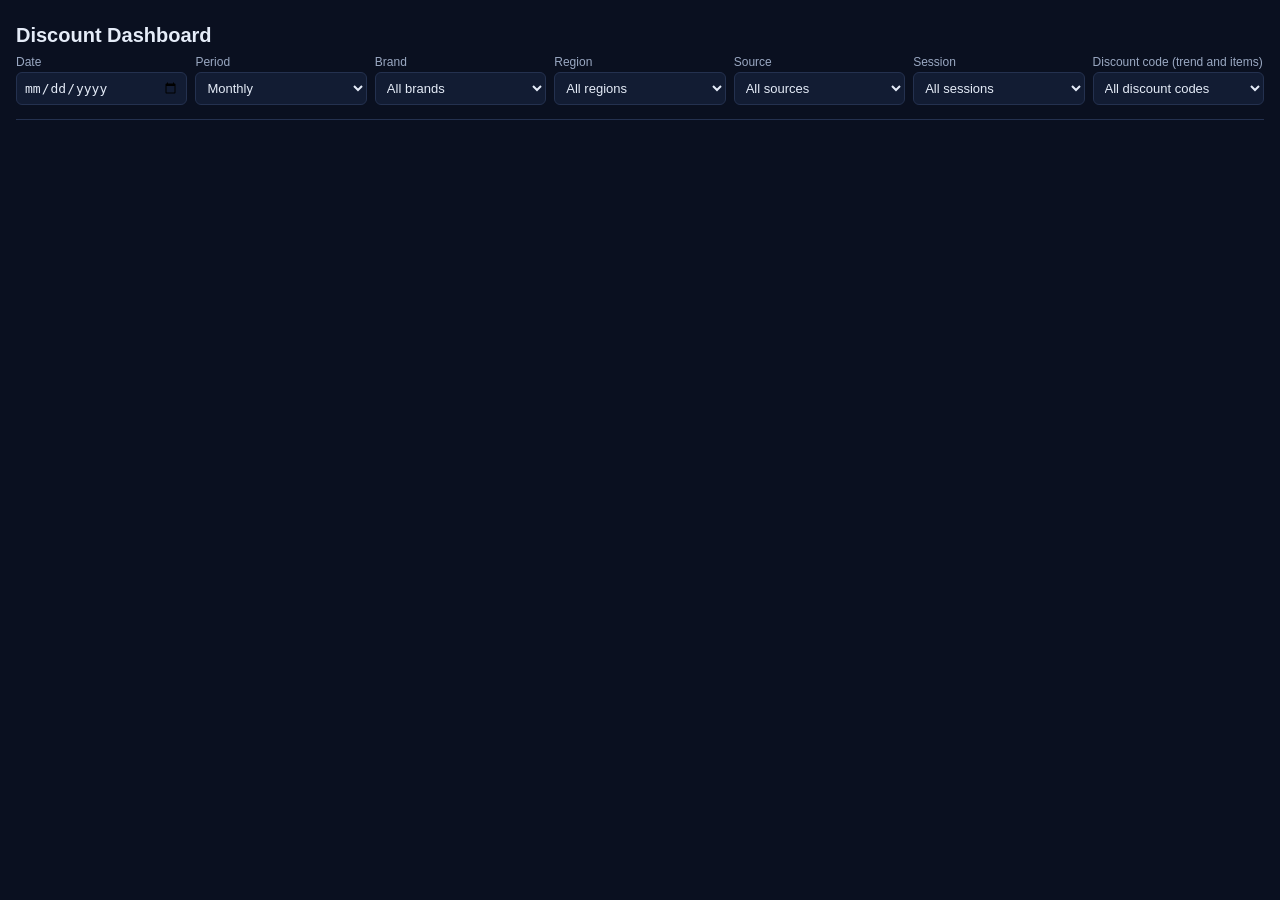
<file: Index.html>
<!DOCTYPE html>
<html>
<head>
<meta charset="utf-8">
<meta name="viewport" content="width=device-width, initial-scale=1">
<title>Discount Dashboard</title>
<style>
body{font-family:Arial,Helvetica,sans-serif;margin:0;padding:16px;background:#0A1020;color:#E5ECF8;font-size:14px}
h1{font-size:20px;margin:0 0 4px}
h2{font-size:16px;margin:22px 0 6px}
.sub{color:#9AA8C2;font-size:12px;margin:0 0 8px}
.note{color:#9AA8C2;font-size:12px;margin:6px 0}
.sticky{position:sticky;top:0;z-index:20;background:#0A1020;padding:8px 0 6px;border-bottom:1px solid #24314f;margin-bottom:6px}
.controls{display:grid;grid-template-columns:repeat(auto-fit,minmax(130px,1fr));gap:8px;margin:8px 0}
label{font-size:12px;color:#9AA8C2;display:flex;flex-direction:column;gap:3px}
select,input{background:#121C33;color:#E5ECF8;border:1px solid #24314f;border-radius:6px;padding:7px;font-size:13px}
button{background:#3B82F6;color:#fff;border:0;border-radius:6px;padding:7px 12px;font-size:13px;cursor:pointer;margin-right:6px}
button:disabled{background:#24314f;color:#6B7A94;cursor:default}
button.ghost{background:#121C33;border:1px solid #24314f}
table{width:100%;border-collapse:collapse;font-size:12px}
th,td{padding:6px 8px;border-bottom:1px solid #24314f;text-align:right;white-space:nowrap}
th:first-child,td:first-child,th.l,td.l{text-align:left}
tr.tot td{font-weight:bold;border-top:2px solid #3B82F6}
tr.catrow{cursor:pointer}
tr.catrow td:first-child{font-weight:bold}
tr.itemrow td{background:#0F1830;color:#C9D5EA}
.scroll{overflow-x:auto}
.pager{margin:8px 0;font-size:12px;color:#9AA8C2}
.grid2{display:grid;grid-template-columns:minmax(0,1fr) minmax(0,2fr);gap:10px}
.clist{max-height:170px;overflow:auto;border:1px solid #24314f;border-radius:8px;padding:6px}
.chk{flex-direction:row;align-items:center;gap:6px;padding:2px 0;color:#E5ECF8;font-size:12px}
.up{color:#34D399}
.down{color:#F87171}
</style>
</head>
<body>

<div class="sticky">
  <h1>Discount Dashboard</h1>
  <div class="controls">
    <label>Date <input id="anchor" type="date"></label>
    <label>Period
      <select id="kind">
        <option value="daily">Daily</option>
        <option value="weekly">Weekly</option>
        <option value="monthly" selected>Monthly</option>
        <option value="mtd">Month to date</option>
      </select>
    </label>
    <label>Brand <select id="brand"><option value="all">All brands</option></select></label>
    <label>Region <select id="region"><option value="all">All regions</option></select></label>
    <label>Source <select id="source"><option value="all">All sources</option></select></label>
    <label>Session <select id="session"><option value="all">All sessions</option></select></label>
    <label>Discount code (trend and items) <select id="code"><option value="all">All discount codes</option></select></label>
  </div>
  <div id="status" class="sub"></div>
</div>

<div id="out"></div>

<script>
var OPTS = null;
var LAST = null;
var PAGE = 20;
var STATE = { page: 0, cats: null, search: "", open: {}, searching: false };

function $(id) { return document.getElementById(id); }
function esc(t) { return String(t).replace(/&/g, "&amp;").replace(/</g, "&lt;").replace(/>/g, "&gt;"); }
function attr(t) { return esc(t).replace(/"/g, "&quot;"); }
function inr(n) { return (n === null || n === undefined || isNaN(n)) ? "—" : Math.round(n).toLocaleString("en-IN"); }
function pct(x) {
  if (x === null || x === undefined || isNaN(x)) return "—";
  return '<span class="' + (x >= 0 ? "up" : "down") + '">' + (x >= 0 ? "▲ " : "▼ ") + Math.abs(x * 100).toFixed(1) + "%</span>";
}
function growth(cur, prev) { return prev > 0 ? pct(cur / prev - 1) : "—"; }
function dpct(d, g) { return g > 0 ? (d / g * 100).toFixed(1) + "%" : "—"; }
function ptsChange(c, p) {
  if (!c.gross || !p.gross) return "—";
  var diff = (c.disc / c.gross - p.disc / p.gross) * 100;
  return '<span class="' + (diff >= 0 ? "up" : "down") + '">' + (diff >= 0 ? "▲ " : "▼ ") + Math.abs(diff).toFixed(1) + " pts</span>";
}
function catOn(c) { return STATE.cats === null || STATE.cats.indexOf(c) >= 0; }

function fill(id, list, allLabel) {
  $(id).innerHTML = '<option value="all">' + allLabel + "</option>" + list.map(function (v) {
    return '<option value="' + attr(v) + '">' + esc(v) + "</option>";
  }).join("");
}

function setOptions(o) {
  OPTS = o;
  var a = $("anchor");
  a.min = o.first; a.max = o.latest; a.value = o.latest;
  fill("brand", o.brands, "All brands");
  fill("region", o.regions, "All regions");
  fill("source", o.sources, "All sources");
  fill("session", o.sessions, "All sessions");
  fill("code", o.labels, "All discount codes");
  calc();
}

function calc() {
  var p = {
    anchor: $("anchor").value, kind: $("kind").value, brand: $("brand").value, region: $("region").value,
    source: $("source").value, session: $("session").value, code: $("code").value
  };
  if (!p.anchor) { $("status").textContent = "Choose a date."; return; }
  $("status").textContent = "Calculating…";
  google.script.run.withSuccessHandler(onData).withFailureHandler(fail).getDiscountData(p);
}
function onData(d) {
  LAST = d;
  STATE.page = 0;
  $("status").textContent = "Showing " + d.meta.cur + " against " + d.meta.prev + " (" + d.meta.note + ").";
  renderOutput();
}
function fail(e) { $("status").textContent = "Error: " + (e && e.message ? e.message : e); }

function renderOutput() {
  if (!LAST) return;
  $("out").innerHTML = codeBlock(LAST) + trendBlock(LAST) + categoryBlock(LAST);
  if (STATE.searching) {
    var s = $("csearch");
    if (s) { s.focus(); s.setSelectionRange(s.value.length, s.value.length); }
    STATE.searching = false;
  }
}

// Discount codes: 20 per page, sorted by net revenue, with contribution to overall net.
function codeBlock(d) {
  var rows = d.labels.slice().sort(function (a, b) { return b.cur.net - a.cur.net; });
  var pages = Math.max(1, Math.ceil(rows.length / PAGE));
  if (STATE.page > pages - 1) STATE.page = pages - 1;
  if (STATE.page < 0) STATE.page = 0;
  var slice = rows.slice(STATE.page * PAGE, STATE.page * PAGE + PAGE);
  var overall = d.totals.cur.net;
  var contrib = function (n) { return overall > 0 ? (n / overall * 100).toFixed(1) + "%" : "—"; };
  var line = function (name, c, p, cls) {
    return "<tr class='" + (cls || "") + "'><td class='l'>" + esc(name) + "</td><td>" + inr(c.net) + "</td><td>" + growth(c.net, p.net) +
      "</td><td>" + contrib(c.net) + "</td><td>" + inr(c.inv) + "</td><td>" + inr(c.lines) + "</td><td>" + inr(c.qty) +
      "</td><td>" + dpct(c.disc, c.gross) + "</td></tr>";
  };
  var body = line("Overall (all codes)", d.totals.cur, d.totals.prev, "tot") +
    slice.map(function (x) { return line(x.label, x.cur, x.prev, ""); }).join("");
  var pager = "<div class='pager'><button data-pg='-1'" + (STATE.page <= 0 ? " disabled" : "") + ">◀ Previous 20</button>" +
    " Page " + (STATE.page + 1) + " of " + pages + " (" + rows.length + " codes) " +
    "<button data-pg='1'" + (STATE.page >= pages - 1 ? " disabled" : "") + ">Next 20 ▶</button></div>";
  return "<h2>Discount codes</h2>" +
    "<p class='note'>Codes with sales in " + esc(d.meta.activeMonth) + " (the month of the date). Sorted by net revenue.</p>" +
    "<div class='scroll'><table><thead><tr><th class='l'>Discount code</th><th>Net rev</th><th>Net growth</th><th>Contribution %</th>" +
    "<th>Tx</th><th>Orders</th><th>Qty</th><th>Dis %</th></tr></thead><tbody>" + body + "</tbody></table></div>" + pager;
}

// Trend: last 15 days (Daily) or last 8 weeks (Weekly), with growth for each metric.
function trendBlock(d) {
  if (!d.trend.kind || d.trend.rows.length < 2) return "<p class='note'>Choose Daily or Weekly to see the trend.</p>";
  var rows = d.trend.rows;
  var title = d.trend.kind === "daily" ? "Last 15 days" : "Last 8 weeks";
  var scope = d.meta.code === "all" ? "all discount codes" : esc(d.meta.code);
  var body = "";
  for (var i = rows.length - 1; i >= 1; i--) {
    var c = rows[i], p = rows[i - 1];
    body += "<tr><td class='l'>" + esc(c.range) + "</td><td>" + inr(c.net) + "</td><td>" + growth(c.net, p.net) +
      "</td><td>" + inr(c.inv) + "</td><td>" + growth(c.inv, p.inv) + "</td><td>" + inr(c.lines) + "</td><td>" + growth(c.lines, p.lines) +
      "</td><td>" + inr(c.qty) + "</td><td>" + growth(c.qty, p.qty) + "</td><td>" + dpct(c.disc, c.gross) + "</td><td>" + ptsChange(c, p) + "</td></tr>";
  }
  return "<h2>" + title + "</h2><p class='note'>For " + scope + ". Each growth compares with the row below it.</p>" +
    "<div class='scroll'><table><thead><tr><th class='l'>Period</th><th>Net rev</th><th>Growth</th><th>Tx</th><th>Growth</th>" +
    "<th>Orders</th><th>Growth</th><th>Qty</th><th>Growth</th><th>Dis %</th><th>Dis % change</th></tr></thead><tbody>" +
    body + "</tbody></table></div>";
}

// Category table: click a category to show its items; click again to hide them.
function categoryBlock(d) {
  var q = STATE.search.trim().toLowerCase();
  var groups = {};
  d.items.forEach(function (x) {
    if (!groups[x.cat]) groups[x.cat] = { name: x.cat, items: [], cur: { inv: 0, qty: 0, gross: 0, disc: 0, net: 0 } };
    groups[x.cat].items.push(x);
    var g = groups[x.cat].cur;
    g.qty += x.cur.qty; g.gross += x.cur.gross; g.disc += x.cur.disc; g.net += x.cur.net;
  });
  var list = Object.keys(groups).map(function (k) { return groups[k]; })
    .filter(function (g) { return catOn(g.name) && (!q || g.name.toLowerCase().indexOf(q) >= 0); })
    .sort(function (a, b) { return b.cur.net - a.cur.net; });
  var checks = OPTS.categories.filter(function (c) { return !q || c.toLowerCase().indexOf(q) >= 0; }).slice(0, 300).map(function (c) {
    return "<label class='chk'><input type='checkbox' data-cat='" + attr(c) + "'" + (catOn(c) ? " checked" : "") + "> " + esc(c) + "</label>";
  }).join("") || "<span class='sub'>No category matches.</span>";
  var selected = STATE.cats === null ? OPTS.categories.length : STATE.cats.length;
  var body = "";
  list.forEach(function (g) {
    var open = !!STATE.open[g.name];
    var c = g.cur;
    body += "<tr class='catrow' data-catname='" + attr(g.name) + "'><td class='l'>" + (open ? "▾ " : "▸ ") + esc(g.name) + "</td><td>—</td><td>" +
      inr(c.qty) + "</td><td>" + inr(c.gross) + "</td><td>" + inr(c.disc) + "</td><td>" + inr(c.net) + "</td><td>" + dpct(c.disc, c.gross) + "</td></tr>";
    if (open) {
      g.items.slice().sort(function (a, b) { return b.cur.net - a.cur.net; }).forEach(function (x) {
        var k = x.cur;
        body += "<tr class='itemrow'><td class='l'>&nbsp;&nbsp;&nbsp;&nbsp;" + esc(x.item) + "</td><td>" + inr(k.inv) + "</td><td>" + inr(k.qty) +
          "</td><td>" + inr(k.gross) + "</td><td>" + inr(k.disc) + "</td><td>" + inr(k.net) + "</td><td>" + dpct(k.disc, k.gross) + "</td></tr>";
      });
    }
  });
  return "<h2>By category</h2>" +
    "<p class='note'>Click a category to see its items. Click it again to hide them. Txn is not added up across items.</p>" +
    "<div class='grid2'><div><label>Search category<input id='csearch' type='search' value='" + attr(STATE.search) + "' placeholder='e.g. 70%'></label>" +
    "<p class='note'><button class='ghost' data-cat-all='1'>All</button><button class='ghost' data-cat-none='1'>None</button> " +
    selected + " of " + OPTS.categories.length + " selected</p></div>" +
    "<div class='clist'>" + checks + "</div></div>" +
    "<div class='scroll'><table><thead><tr><th class='l'>Category</th><th>Txn</th><th>Qty</th><th>Gross</th><th>Discount</th><th>Net</th><th>Dis %</th></tr></thead><tbody>" +
    (body || "<tr><td colspan='7' class='sub'>No categories for this selection.</td></tr>") + "</tbody></table></div>";
}

document.addEventListener("change", function (e) {
  var t = e.target;
  if (["anchor", "kind", "brand", "region", "source", "session", "code"].indexOf(t.id) >= 0) { calc(); return; }
  if (t.hasAttribute && t.hasAttribute("data-cat")) {
    var c = t.getAttribute("data-cat");
    var base = STATE.cats === null ? OPTS.categories.slice() : STATE.cats.slice();
    STATE.cats = t.checked ? base.concat(base.indexOf(c) < 0 ? [c] : []) : base.filter(function (x) { return x !== c; });
    renderOutput();
  }
});
document.addEventListener("input", function (e) {
  if (e.target.id !== "csearch") return;
  STATE.search = e.target.value;
  STATE.searching = true;
  renderOutput();
});
document.addEventListener("click", function (e) {
  var el = e.target;
  var pg = el.closest ? el.closest("[data-pg]") : null;
  if (pg) { STATE.page += Number(pg.getAttribute("data-pg")); renderOutput(); return; }
  var cat = el.closest ? el.closest("[data-catname]") : null;
  if (cat) { var n = cat.getAttribute("data-catname"); STATE.open[n] = !STATE.open[n]; renderOutput(); return; }
  var all = el.closest ? el.closest("[data-cat-all],[data-cat-none]") : null;
  if (all) { STATE.cats = all.hasAttribute("data-cat-all") ? null : []; renderOutput(); }
});

google.script.run.withSuccessHandler(setOptions).withFailureHandler(fail).getDiscountOptions();
</script>
</body>
</html>
</file>
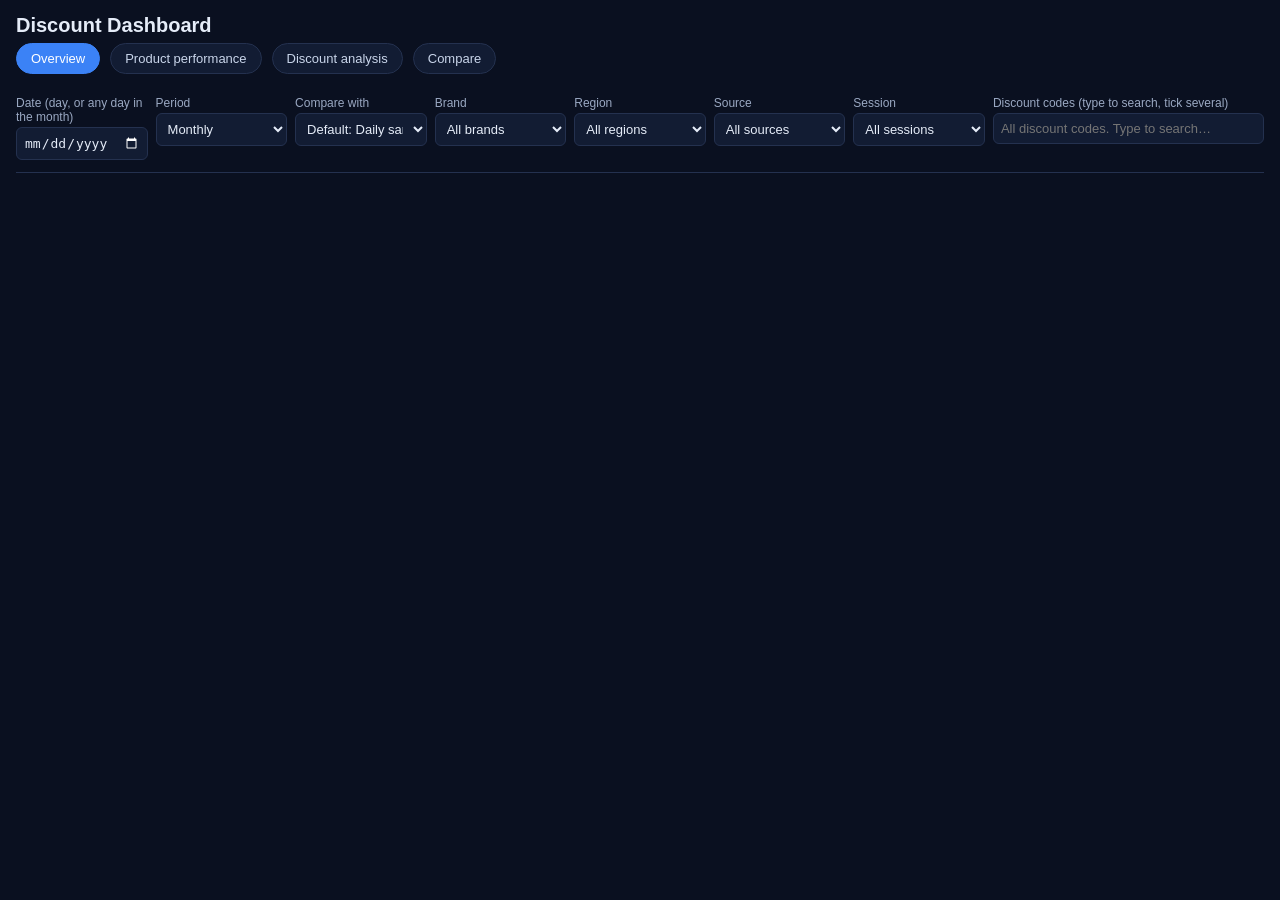
<file: discount-dashboard/Index.html>
<!DOCTYPE html>
<html>
<head>
<meta charset="utf-8">
<meta name="viewport" content="width=device-width, initial-scale=1">
<title>Discount Dashboard</title>
<style>
:root { color-scheme: dark; }
body{font-family:Arial,Helvetica,sans-serif;margin:0;padding:14px 16px 40px;background:#0A1020;color:#E5ECF8;font-size:14px}
h1{font-size:20px;margin:0 0 6px}
h2{font-size:16px;margin:0 0 4px}
h3{font-size:13px;margin:0 0 6px;color:#C9D5EA;font-weight:600}
.sub,.note{color:#9AA8C2;font-size:12px;margin:4px 0}
.tabs{display:flex;gap:6px;margin:6px 0 10px;flex-wrap:wrap}
.tabs button{background:#121C33;color:#C9D5EA;border:1px solid #24314f;border-radius:20px;padding:7px 14px;font-size:13px;cursor:pointer}
.tabs button.on{background:#3B82F6;color:#fff;border-color:#3B82F6}
.sticky{position:sticky;top:0;z-index:20;background:#0A1020;padding:6px 0;border-bottom:1px solid #24314f;margin-bottom:8px}
.controls{display:grid;grid-template-columns:repeat(auto-fit,minmax(130px,1fr));gap:8px;margin:6px 0}
label{font-size:12px;color:#9AA8C2;display:flex;flex-direction:column;gap:3px}
select,input{background:#121C33;color:#E5ECF8;border:1px solid #24314f;border-radius:6px;padding:7px;font-size:13px}
select:disabled,input:disabled{opacity:.5}
button{background:#3B82F6;color:#fff;border:0;border-radius:6px;padding:6px 11px;font-size:12px;cursor:pointer;margin-right:4px}
button.ghost{background:#121C33;border:1px solid #24314f;color:#E5ECF8}
button:disabled{background:#24314f;color:#6B7A94;cursor:default}
.kpis{display:grid;grid-template-columns:repeat(auto-fit,minmax(150px,1fr));gap:10px;margin:10px 0}
.kpi{background:#121C33;border:1px solid #24314f;border-radius:10px;padding:10px 12px}
.kl{font-size:11px;color:#9AA8C2;text-transform:uppercase;letter-spacing:.04em}
.kv{font-size:20px;font-weight:700;margin-top:3px}
.ks{font-size:12px;margin-top:3px;color:#9AA8C2}
.cards{display:grid;grid-template-columns:repeat(auto-fit,minmax(340px,1fr));gap:12px;margin:10px 0}
.card{background:#121C33;border:1px solid #24314f;border-radius:10px;padding:12px;min-width:0}
.section{margin-top:18px}
table{width:100%;border-collapse:collapse;font-size:12px}
th,td{padding:6px 8px;border-bottom:1px solid #24314f;text-align:right;white-space:nowrap}
th:first-child,td:first-child,th.l,td.l{text-align:left;white-space:normal}
tr.tot td{font-weight:bold;border-top:2px solid #3B82F6}
tr.clickable{cursor:pointer}
tr.clickable:hover td{background:#0F1830}
tr.drill td{background:#0F1830;color:#C9D5EA}
.scroll{overflow-x:auto}
.pager{margin:8px 0;font-size:12px;color:#9AA8C2}
.up{color:#34D399}.down{color:#F87171}
.legend{font-size:12px;color:#C9D5EA;margin:4px 0}
.dot{display:inline-block;width:10px;height:10px;border-radius:2px;margin:0 4px 0 10px;vertical-align:middle}
.frow{display:flex;gap:8px;align-items:center;flex-wrap:wrap;margin:8px 0}
.frow input,.frow select{min-width:200px}
.codewrap{grid-column:span 2;min-width:260px}
.cap{font-size:12px;color:#9AA8C2;display:block;margin-bottom:3px}
.cbox{position:relative}
.cbox input{width:100%;box-sizing:border-box}
.chips{margin-top:4px;display:flex;flex-wrap:wrap;gap:4px;font-size:12px;align-items:center}
.chip{background:#1E3A6E;border-radius:12px;padding:3px 8px}
.chip a{color:#93C5FD;cursor:pointer;margin-left:4px;text-decoration:none}
.cdrop{position:absolute;left:0;right:0;top:100%;margin-top:4px;max-height:320px;overflow:auto;background:#121C33;border:1px solid #24314f;border-radius:6px;z-index:40;display:none;padding:6px;box-sizing:border-box}
.cdrop.open{display:block}
.cdrow{display:flex;gap:6px;align-items:center;flex-wrap:wrap;margin-bottom:6px;font-size:12px}
.cdopt{display:flex;gap:6px;align-items:center;font-size:12px;color:#E5ECF8;padding:3px 2px;cursor:pointer}
.chk{display:flex;gap:6px;align-items:center;padding:2px 0;color:#E5ECF8;font-size:12px}
.clist{max-height:170px;overflow:auto;border:1px solid #24314f;border-radius:8px;padding:6px}
.grid2{display:grid;grid-template-columns:minmax(0,1fr) minmax(0,2fr);gap:10px}
svg text{font-family:Arial,Helvetica,sans-serif}
</style>
</head>
<body>

<h1>Discount Dashboard</h1>
<nav class="tabs" id="tabs">
  <button data-tab="overview" class="on">Overview</button>
  <button data-tab="products">Product performance</button>
  <button data-tab="analysis">Discount analysis</button>
  <button data-tab="compare">Compare</button>
</nav>

<div class="sticky">
  <div class="controls">
    <label>Date (day, or any day in the month) <input id="anchor" type="date"></label>
    <label>Period
      <select id="kind">
        <option value="daily">Daily</option>
        <option value="weekly">Weekly</option>
        <option value="monthly" selected>Monthly</option>
        <option value="mtd">Month to date</option>
        <option value="custom">Custom dates</option>
        <option value="live" id="optLive">Live (today so far)</option>
      </select>
    </label>
    <label id="cmpWrap">Compare with
      <select id="cmp">
        <option value="auto" selected>Default: Daily same weekday last week · Weekly previous week · Monthly same month last year</option>
        <option value="last">Previous period</option>
        <option value="year">Same period last year</option>
      </select>
    </label>
    <label id="fromWrap" style="display:none">From <input id="dfrom" type="date"></label>
    <label id="toWrap" style="display:none">To <input id="dto" type="date"></label>
    <label>Brand <select id="brand"><option value="all">All brands</option></select></label>
    <label>Region <select id="region"><option value="all">All regions</option></select></label>
    <label>Source <select id="source"><option value="all">All sources</option></select></label>
    <label>Session <select id="session"><option value="all">All sessions</option></select></label>
    <div class="codewrap" id="codeWrap">
      <span class="cap">Discount codes (type to search, tick several)</span>
      <div id="codebox" class="cbox">
        <input id="codeSearch" type="text" placeholder="All discount codes. Type to search…" autocomplete="off">
        <div id="codeChips" class="chips"></div>
        <div id="codeList" class="cdrop"></div>
      </div>
    </div>
  </div>
  <div id="status" class="sub"></div>
</div>

<div id="out"></div>
<div id="ptable"></div>

<script>
var OPTS = null;
var LAST = { overview: null, products: null, analysis: null };
var PAGE = 20, PPAGE = 25;
var STATE = { tab: "overview", page: 0, searching: false,
  codes: [], codeSearch: "", dd: false, timer: null, offerOpen: {}, cmpView: { mode: "day", periods: 5, metric: "disc" },
  psearch: "", pcat: "all", ppage: 0, catMetric: "net", catChannel: "all", band: { AOV: {}, Discount: {} } };
// Category block state, one per tab: the same structure on Overview, Product performance and Discount analysis.
var CB = { overview: { cats: null, search: "", open: {}, searching: false },
           products: { cats: null, search: "", open: {}, searching: false },
           analysis: { cats: null, search: "", open: {}, searching: false } };
var C = { yes: "#34D399", no: "#60A5FA", acc: "#3B82F6", warn: "#F87171", grid: "#24314f", text: "#9AA8C2", ink: "#E5ECF8" };

/* ---------- helpers ---------- */
function $(id) { return document.getElementById(id); }
function esc(t) { return String(t).replace(/&/g, "&amp;").replace(/</g, "&lt;").replace(/>/g, "&gt;"); }
function attr(t) { return esc(t).replace(/"/g, "&quot;"); }
function inr(n) { return (n === null || n === undefined || isNaN(n)) ? "—" : Math.round(n).toLocaleString("en-IN"); }
function compact(n) {
  var a = Math.abs(n);
  if (a >= 1e7) return (n / 1e7).toFixed(1) + " Cr";
  if (a >= 1e5) return (n / 1e5).toFixed(1) + " L";
  if (a >= 1e3) return (n / 1e3).toFixed(0) + " K";
  return String(Math.round(n));
}
function pctHtml(x) { return '<span class="' + (x >= 0 ? "up" : "down") + '">' + (x >= 0 ? "▲ " : "▼ ") + Math.abs(x * 100).toFixed(1) + "%</span>"; }
function growth(cur, prev) { return prev > 0 ? pctHtml(cur / prev - 1) : "—"; }
function dpct(d, g) { return g > 0 ? (d / g * 100).toFixed(1) + "%" : "—"; }
function ptsChange(c, p) {
  if (!c.gross || !p.gross) return "—";
  var diff = (c.disc / c.gross - p.disc / p.gross) * 100;
  return '<span class="' + (diff >= 0 ? "up" : "down") + '">' + (diff >= 0 ? "▲ " : "▼ ") + Math.abs(diff).toFixed(1) + " pts</span>";
}
function pctPts(cur, prev) {
  var diff = cur - prev;
  return '<span class="' + (diff >= 0 ? "up" : "down") + '">' + (diff >= 0 ? "▲ " : "▼ ") + Math.abs(diff).toFixed(1) + " pts</span>";
}
function kpiCard(label, value, sub) {
  return '<div class="kpi"><div class="kl">' + label + '</div><div class="kv">' + value + '</div><div class="ks">' + (sub || "") + "</div></div>";
}
function addUnique(list, add) { return list.concat(add.filter(function (x) { return list.indexOf(x) < 0; })); }
function addDays(iso, n) {
  var p = iso.split("-").map(Number);
  return new Date(Date.UTC(p[0], p[1] - 1, p[2] + n)).toISOString().slice(0, 10);
}
function status(text) { $("status").textContent = text; }
function fail(e) { status("Error: " + (e && e.message ? e.message : e)); }
function short_(t, n) { t = String(t); return t.length > n ? t.slice(0, n - 1) + "…" : t; }

/* ---------- charts (SVG, no outside libraries) ---------- */
function svgHBars(items, color) {
  if (!items.length) return "<p class='note'>No data for this view.</p>";
  var W = 640, rowH = 24, pad = { l: 230, r: 80, t: 4, b: 8 };
  var H = pad.t + pad.b + items.length * rowH;
  var max = Math.max(1, Math.max.apply(null, items.map(function (i) { return i.value; })));
  var scale = (W - pad.l - pad.r) / max;
  var s = '<svg viewBox="0 0 ' + W + " " + H + '" width="100%">';
  items.forEach(function (it, i) {
    var y = pad.t + i * rowH, w = Math.max(0, it.value * scale);
    s += '<text x="' + (pad.l - 8) + '" y="' + (y + 16) + '" text-anchor="end" fill="' + C.ink + '" font-size="11">' + esc(short_(it.label, 34)) + "</text>";
    s += '<rect x="' + pad.l + '" y="' + (y + 5) + '" width="' + w + '" height="15" fill="' + color + '"><title>' + esc(it.label) + ": " + inr(it.value) + "</title></rect>";
    s += '<text x="' + (pad.l + w + 6) + '" y="' + (y + 17) + '" fill="' + C.text + '" font-size="11">' + compact(it.value) + "</text>";
  });
  return s + "</svg>";
}
function svgStackH(items) {
  if (!items.length) return "<p class='note'>No data for this view.</p>";
  var W = 640, rowH = 24, pad = { l: 230, r: 80, t: 4, b: 8 };
  var H = pad.t + pad.b + items.length * rowH;
  var max = Math.max(1, Math.max.apply(null, items.map(function (i) { return i.a + i.b; })));
  var scale = (W - pad.l - pad.r) / max;
  var s = '<svg viewBox="0 0 ' + W + " " + H + '" width="100%">';
  items.forEach(function (it, i) {
    var y = pad.t + i * rowH, wa = it.a * scale, wb = it.b * scale;
    s += '<text x="' + (pad.l - 8) + '" y="' + (y + 16) + '" text-anchor="end" fill="' + C.ink + '" font-size="11">' + esc(short_(it.label, 34)) + "</text>";
    s += '<rect x="' + pad.l + '" y="' + (y + 5) + '" width="' + wa + '" height="15" fill="' + C.yes + '"><title>' + esc(it.label) + " with discount: " + inr(it.a) + "</title></rect>";
    s += '<rect x="' + (pad.l + wa) + '" y="' + (y + 5) + '" width="' + wb + '" height="15" fill="' + C.no + '"><title>' + esc(it.label) + " without discount: " + inr(it.b) + "</title></rect>";
    s += '<text x="' + (pad.l + wa + wb + 6) + '" y="' + (y + 17) + '" fill="' + C.text + '" font-size="11">' + compact(it.a + it.b) + "</text>";
  });
  return s + "</svg>";
}
function svgBarsV(items, color) {
  if (!items.length) return "<p class='note'>No data for this view.</p>";
  var W = 640, H = 230, pad = { l: 56, r: 10, t: 14, b: 50 };
  var max = Math.max(1, Math.max.apply(null, items.map(function (i) { return i.value; })));
  var bw = (W - pad.l - pad.r) / items.length, plot = H - pad.t - pad.b;
  var s = '<svg viewBox="0 0 ' + W + " " + H + '" width="100%">';
  for (var g = 0; g <= 4; g++) {
    var y = pad.t + plot * (1 - g / 4);
    s += '<line x1="' + pad.l + '" x2="' + (W - pad.r) + '" y1="' + y + '" y2="' + y + '" stroke="' + C.grid + '"/>';
    s += '<text x="' + (pad.l - 6) + '" y="' + (y + 4) + '" text-anchor="end" fill="' + C.text + '" font-size="10">' + compact(max * g / 4) + "</text>";
  }
  items.forEach(function (it, i) {
    var x = pad.l + i * bw + bw * 0.15, w = bw * 0.7, bh = plot * (it.value / max), yy = pad.t + plot - bh;
    s += '<rect x="' + x + '" y="' + yy + '" width="' + w + '" height="' + Math.max(0, bh) + '" rx="3" fill="' + color + '"><title>' + esc(it.label) + ": " + inr(it.value) + "</title></rect>";
    s += '<text x="' + (x + w / 2) + '" y="' + (H - pad.b + 16) + '" text-anchor="middle" fill="' + C.text + '" font-size="10">' + esc(it.label) + "</text>";
  });
  return s + "</svg>";
}
function svgDonut(parts) {
  var total = parts.reduce(function (s, p) { return s + p.value; }, 0);
  if (!total) return "<p class='note'>No data for this view.</p>";
  var R = 80, r = 52, cx = 100, cy = 100, a0 = -Math.PI / 2;
  var s = '<svg viewBox="0 0 340 200" width="100%">';
  parts.forEach(function (p) {
    var frac = p.value / total;
    if (frac <= 0) return;
    if (frac >= 0.9999) {
      s += '<circle cx="' + cx + '" cy="' + cy + '" r="' + ((R + r) / 2) + '" fill="none" stroke="' + p.color + '" stroke-width="' + (R - r) + '"/>';
      return;
    }
    var a1 = a0 + frac * 2 * Math.PI, large = frac > 0.5 ? 1 : 0;
    var x0 = cx + R * Math.cos(a0), y0 = cy + R * Math.sin(a0), x1 = cx + R * Math.cos(a1), y1 = cy + R * Math.sin(a1);
    var ix1 = cx + r * Math.cos(a1), iy1 = cy + r * Math.sin(a1), ix0 = cx + r * Math.cos(a0), iy0 = cy + r * Math.sin(a0);
    s += '<path d="M' + x0 + "," + y0 + " A" + R + "," + R + " 0 " + large + " 1 " + x1 + "," + y1 +
         " L" + ix1 + "," + iy1 + " A" + r + "," + r + " 0 " + large + " 0 " + ix0 + "," + iy0 + ' Z" fill="' + p.color + '"><title>' +
         esc(p.label) + ": " + (frac * 100).toFixed(1) + "%</title></path>";
    a0 = a1;
  });
  parts.forEach(function (p, i) {
    s += '<rect x="200" y="' + (50 + i * 26) + '" width="12" height="12" fill="' + p.color + '"/>';
    s += '<text x="220" y="' + (61 + i * 26) + '" fill="' + C.ink + '" font-size="12">' + esc(p.label) + " · " + inr(p.value) + " (" + (p.value / total * 100).toFixed(1) + "%)</text>";
  });
  return s + "</svg>";
}
function legendStack() {
  return '<div class="legend"><span class="dot" style="background:' + C.yes + '"></span>With discount<span class="dot" style="background:' + C.no + '"></span>Without discount</div>';
}

/* ---------- filters and periods ---------- */
function fill(id, list, allLabel) {
  $(id).innerHTML = '<option value="all">' + allLabel + "</option>" + list.map(function (v) {
    return '<option value="' + attr(v) + '">' + esc(v) + "</option>";
  }).join("");
}
function syncPeriodUI() {
  var custom = $("kind").value === "custom" || STATE.tab === "compare";
  $("fromWrap").style.display = custom ? "" : "none";
  $("toWrap").style.display = custom ? "" : "none";
  if (custom) {
    if (!$("dto").value) $("dto").value = $("anchor").value;
    if (!$("dfrom").value) $("dfrom").value = addDays($("dto").value, -6);
  }
}
function setOptions(o) {
  OPTS = o;
  var a = $("anchor");
  a.min = o.first; a.max = o.latest; a.value = o.latest;
  var f = $("dfrom"), t = $("dto");
  f.min = t.min = o.first; f.max = t.max = o.latest;
  t.value = o.latest; f.value = addDays(o.latest, -6);
  fill("brand", o.brands, "All brands");
  fill("region", o.regions, "All regions");
  fill("source", o.sources, "All sources");
  fill("session", o.sessions, "All sessions");
  renderCodePicker();
  syncPeriodUI();
  calc();
}
function params() {
  return { anchor: $("anchor").value, kind: $("kind").value, from: $("dfrom").value, to: $("dto").value,
    brand: $("brand").value, region: $("region").value, source: $("source").value, session: $("session").value,
    codes: STATE.codes.slice(), cmp: $("cmp").value,
    mode: STATE.cmpView.mode, periods: STATE.cmpView.periods, metric: STATE.cmpView.metric };
}
// Each request has a number. An answer is shown only if it is for the latest choice on its tab, so a slow answer
// to an earlier choice (for example Monthly, arriving after Live) cannot overwrite the current view.
var REQ = { seq: 0, latest: { overview: 0, products: 0, analysis: 0 } };
var TAB_OF = { overview: "overview", products: "products", analysis: "analysis", compare: "compare" };
function answerFor(key, id, handler) {
  return function (d) {
    if (REQ.latest[key] === id && STATE.tab === TAB_OF[key]) handler(d);
  };
}
function calc() {
  var p = params(), tab = STATE.tab;
  if (tab !== "overview" && p.kind === "live") { $("kind").value = "monthly"; p.kind = "monthly"; syncPeriodUI(); }
  $("optLive").disabled = tab !== "overview";
  $("anchor").disabled = p.kind === "live";
  if (p.kind !== "live" && !p.anchor) { status("Choose a date."); return; }
  if (p.kind === "custom" && (!p.from || !p.to)) { status("Choose the from and to dates."); return; }
  status(tab === "overview" ? (p.kind === "live" ? "Calculating today so far…" : "Calculating…") : "Calculating…");
  var run = google.script.run.withFailureHandler(fail);
  var id = ++REQ.seq;
  if (tab === "products") { REQ.latest.products = id; run.withSuccessHandler(answerFor("products", id, onProducts)).getProductData(p); }
  else if (tab === "analysis") { REQ.latest.analysis = id; run.withSuccessHandler(answerFor("analysis", id, onBands)).getBucketData(p); }
  else if (tab === "compare") { REQ.latest.compare = id; run.withSuccessHandler(answerFor("compare", id, onCompare)).getCompareData(p); }
  else {
    REQ.latest.overview = id;
    if (p.kind === "live") run.withSuccessHandler(answerFor("overview", id, onOverview)).getDiscountLive(p);
    else run.withSuccessHandler(answerFor("overview", id, onOverview)).getDiscountData(p);
  }
}
function scheduleCalc() { clearTimeout(STATE.timer); STATE.timer = setTimeout(calc, 500); }

function setTab(t) {
  STATE.tab = t;
  document.querySelectorAll("#tabs button").forEach(function (b) { b.classList.toggle("on", b.getAttribute("data-tab") === t); });
  $("codeWrap").style.display = t === "overview" ? "" : "none";
  $("session").disabled = t === "products";
  $("out").innerHTML = "";
  $("ptable").innerHTML = "";
  $("cmpWrap").style.display = t === "overview" ? "" : "none";
  $("kind").disabled = t === "compare";
  syncPeriodUI();
  if (t === "compare") { LAST.compare = null; $("out").innerHTML = renderCompare(); }
  calc();
}

/* ---------- Category block: the same on Overview, Product performance and Discount analysis ---------- */
// Category rows show Txn (orders, each order once), Qty, Gross, Discount, Net and Dis %. Click a category to see its items.
function catBlockHtml(scope, cats, allCats, title, note) {
  var st = CB[scope];
  var q = st.search.trim().toLowerCase();
  var catOn = function (c) { return st.cats === null || st.cats.indexOf(c) >= 0; };
  var list = (cats || []).filter(function (g) { return catOn(g.cat) && (!q || g.cat.toLowerCase().indexOf(q) >= 0); });
  var hasPrev = (cats || []).some(function (g) { return !!g.prev; });
  var checks = allCats.filter(function (c) { return !q || c.toLowerCase().indexOf(q) >= 0; }).slice(0, 300).map(function (c) {
    return "<label class='chk'><input type='checkbox' data-cb='" + scope + "' data-cat='" + attr(c) + "'" + (catOn(c) ? " checked" : "") + "> " + esc(c) + "</label>";
  }).join("") || "<span class='sub'>No category matches.</span>";
  var selected = st.cats === null ? allCats.length : st.cats.length;
  var cells = function (c, p) {
    return "<td>" + inr(c.inv) + "</td><td>" + inr(c.qty) + "</td><td>" + inr(c.gross) + "</td><td>" + inr(c.disc) + "</td><td>" +
      inr(c.net) + "</td><td>" + dpct(c.disc, c.gross) + "</td>" + (hasPrev ? "<td>" + growth(c.net, p ? p.net : 0) + "</td>" : "");
  };
  var body = "";
  list.forEach(function (g) {
    var open = !!st.open[g.cat];
    body += "<tr class='clickable' data-cb='" + scope + "' data-catname='" + attr(g.cat) + "'><td class='l'>" + (open ? "▾ " : "▸ ") + esc(g.cat) + "</td>" +
      cells(g.cur, g.prev) + "</tr>";
    if (open) g.items.forEach(function (x) {
      body += "<tr class='drill'><td class='l'>&nbsp;&nbsp;&nbsp;&nbsp;" + esc(x.item) + "</td>" + cells(x.cur, x.prev) + "</tr>";
    });
  });
  var head = "<th class='l'>Category</th><th>Txn</th><th>Qty</th><th>Gross</th><th>Discount</th><th>Net</th><th>Dis %</th>" +
    (hasPrev ? "<th>Net vs last week</th>" : "");
  var cols = hasPrev ? 8 : 7;
  return "<div class='section'><h2>" + title + "</h2><p class='note'>" + note + "</p>" +
    "<div class='grid2'><div><label>Search category<input data-cbsearch='" + scope + "' type='search' value='" + attr(st.search) + "' placeholder='e.g. Coffee'></label>" +
    "<p class='note'><button class='ghost' data-cb='" + scope + "' data-cat-all='1'>All</button><button class='ghost' data-cb='" + scope + "' data-cat-none='1'>None</button> " +
    selected + " of " + allCats.length + " selected</p></div>" +
    "<div class='clist'>" + checks + "</div></div>" +
    "<div class='scroll'><table><thead><tr>" + head + "</tr></thead><tbody>" +
    (body || "<tr><td colspan='" + cols + "' class='sub'>No categories for this selection.</td></tr>") + "</tbody></table></div></div>";
}
function rerender(scope) {
  if (scope === "overview") renderOverview();
  else if (scope === "products") renderProducts();
  else if (scope === "analysis") renderAnalysis();
  restoreFocus(scope);
}
function restoreFocus(scope) {
  var st = CB[scope];
  if (!st.searching) return;
  st.searching = false;
  var el = document.querySelector("[data-cbsearch='" + scope + "']");
  if (el) { el.focus(); el.setSelectionRange(el.value.length, el.value.length); }
}

/* ---------- Overview: discount codes ---------- */
function onOverview(d) {
  LAST.overview = d;
  STATE.page = 0;
  var scope = d.meta.codes.length ? d.meta.codes.length + " selected code(s)" : "all discount codes";
  var curName = d.meta.curLabel || d.meta.cur, prevName = d.meta.prevLabel || d.meta.prev;
  status("Showing " + curName + " against " + prevName + " (" + d.meta.note + "), " + scope + "." +
    (d.meta.kind !== "live" && d.meta.prevHasData === false ? " No data for the comparison period yet, so the growth figures are blank." : ""));
  renderOverview();
}
function renderOverview() {
  var d = LAST.overview;
  if (!d) return;
  var html;
  if (d.meta.kind === "live") {
    html = liveKpiBlock(d) +
      offersHtml(d, "By offer type", "Today so far, against the same hours last week. Click an offer type to see its codes. Zomato is grouped by the first code entered; codes with fewer than 5 orders are not counted.") +
      codeBlock(d) + liveHourBlock(d) +
      catBlockHtml("overview", d.cats, OPTS.categories, "By category: today so far, against the same hours last week",
        "Click a category to see its products. Txn counts each order once in the category.");
  } else {
    html = "<p class='note'>Discount codes: Swiggy and Zomato orders only.</p>" + overviewKpis(d) + overviewCharts(d) +
      offersHtml(d, "By offer type", "Discount codes grouped by offer type, like the Swiggy offer-type sheet. Click an offer type to see its codes. Zomato is grouped by the first code entered; codes with fewer than 5 orders are not counted.") +
      codeBlock(d) + trendBlock(d) +
      catBlockHtml("overview", d.cats, OPTS.categories, "By category",
        "Click a category to see its items. Txn counts each order once in the category.");
  }
  $("out").innerHTML = html;
  restoreFocus("overview");
}
// Offer types by platform (Swiggy, Zomato): orders, net, discount, discount %, and growth against the comparison period.
function offersHtml(d, title, note) {
  var byPlatform = d.offers || {};
  var names = Object.keys(byPlatform);
  if (!names.length) return "";
  var cells = function (c, p) {
    return "<td>" + inr(c.inv) + "</td><td>" + inr(c.net) + "</td><td>" + inr(c.disc) + "</td><td>" + dpct(c.disc, c.gross) +
      "</td><td>" + growth(c.net, p.net) + "</td>";
  };
  var table = function (platform, offers) {
    var sum = function (key) {
      var t = { inv: 0, qty: 0, gross: 0, disc: 0, net: 0 };
      offers.forEach(function (o) { var c = o[key]; t.inv += c.inv; t.gross += c.gross; t.disc += c.disc; t.net += c.net; });
      return t;
    };
    var body = offers.map(function (o) {
      var key = platform + "|" + o.type;
      var open = !!STATE.offerOpen[key];
      var line = "<tr class='clickable' data-offer='" + attr(key) + "'><td class='l'>" + (open ? "▾ " : "▸ ") + esc(o.type) + "</td>" +
        cells(o.cur, o.prev) + "</tr>";
      if (open) o.labels.forEach(function (x) {
        line += "<tr class='drill'><td class='l'>&nbsp;&nbsp;&nbsp;&nbsp;" + esc(x.label) + "</td>" + cells(x.cur, x.prev) + "</tr>";
      });
      return line;
    }).join("");
    body += "<tr class='tot'><td class='l'>Total</td>" + cells(sum("cur"), sum("prev")) + "</tr>";
    return "<h3>" + esc(platform) + "</h3><div class='scroll'><table><thead><tr><th class='l'>Offer type</th><th>Orders</th>" +
      "<th>Net</th><th>Discount</th><th>Dis %</th><th>Net growth</th></tr></thead><tbody>" + body + "</tbody></table></div>";
  };
  return "<div class='section'><h2>" + title + "</h2><p class='note'>" + note + "</p>" +
    names.map(function (n) { return table(n, byPlatform[n]); }).join("") + "</div>";
}
function overviewKpis(d) {
  var useAll = d.meta.codes.length === 0;
  var c = useAll ? d.overall.cur : d.totals.cur, p = useAll ? d.overall.prev : d.totals.prev;
  var aov = c.inv ? c.net / c.inv : 0, paov = p.inv ? p.net / p.inv : 0;
  var vs = d.meta.vs ? "vs " + d.meta.vs : "vs previous";
  return '<div class="kpis">' +
    kpiCard("Net revenue", inr(c.net), growth(c.net, p.net) + " " + vs) +
    kpiCard("Orders", inr(c.inv), growth(c.inv, p.inv) + " " + vs) +
    kpiCard("Average order value", inr(aov), growth(aov, paov) + " " + vs) +
    kpiCard("Discount % of gross", dpct(c.disc, c.gross), ptsChange(c, p) + " " + vs) +
    "</div>" + (useAll ? "" : "<p class='note'>KPIs show the selected codes only.</p>");
}
function overviewCharts(d) {
  var top = d.labels.slice().sort(function (a, b) { return b.cur.net - a.cur.net; }).slice(0, 10)
    .map(function (x) { return { label: x.label, value: x.cur.net }; });
  var total = d.overall.cur.net;
  var zero = d.labels.filter(function (x) { return x.label === "Zero discount"; });
  var zeroNet = zero.length ? zero[0].cur.net : 0;
  var donut = d.meta.codes.length ? "<p class='note'>Select no codes to see the discount split.</p>"
    : svgDonut([{ label: "With discount", value: Math.max(0, total - zeroNet), color: C.yes },
                { label: "Zero discount", value: zeroNet, color: C.no }]);
  return '<div class="cards">' +
    '<div class="card"><h3>Top 10 discount codes by net revenue</h3>' + svgHBars(top, C.acc) + "</div>" +
    '<div class="card"><h3>Net revenue: with and without discount</h3>' + donut + "</div></div>";
}
function codeBlock(d) {
  var rows = d.labels.slice().sort(function (a, b) { return b.cur.net - a.cur.net; });
  var pages = Math.max(1, Math.ceil(rows.length / PAGE));
  if (STATE.page > pages - 1) STATE.page = pages - 1;
  if (STATE.page < 0) STATE.page = 0;
  var slice = rows.slice(STATE.page * PAGE, STATE.page * PAGE + PAGE);
  var overall = d.overall.cur.net;
  var contrib = function (n) { return overall > 0 ? (n / overall * 100).toFixed(1) + "%" : "—"; };
  var line = function (name, c, p, cls) {
    return "<tr class='" + (cls || "") + "'><td class='l'>" + esc(name) + "</td><td>" + inr(c.net) + "</td><td>" + growth(c.net, p.net) +
      "</td><td>" + contrib(c.net) + "</td><td>" + inr(c.inv) + "</td><td>" + inr(c.lines) + "</td><td>" + inr(c.qty) +
      "</td><td>" + dpct(c.disc, c.gross) + "</td></tr>";
  };
  var totalName = d.meta.codes.length ? "Selected codes (" + d.meta.codes.length + ")" : "Overall (all codes)";
  var body = line(totalName, d.totals.cur, d.totals.prev, "tot") +
    slice.map(function (x) { return line(x.label, x.cur, x.prev, ""); }).join("");
  var pager = "<div class='pager'><button class='ghost' data-pg='-1'" + (STATE.page <= 0 ? " disabled" : "") + ">◀ Previous 20</button>" +
    " Page " + (STATE.page + 1) + " of " + pages + " (" + rows.length + " codes) " +
    "<button class='ghost' data-pg='1'" + (STATE.page >= pages - 1 ? " disabled" : "") + ">Next 20 ▶</button></div>";
  var note = d.meta.codes.length ? "Only the selected codes. Contribution % is of all orders in the period."
    : (d.meta.kind === "live" ? "Codes with sales today so far. Sorted by net revenue."
      : "Codes with sales in " + esc(d.meta.activeMonth) + " (the month of the date). Sorted by net revenue.");
  return "<div class='section'><h2>Discount codes</h2><p class='note'>" + note + " Orders are unique invoices; Items are item lines.</p>" +
    "<div class='scroll'><table><thead><tr><th class='l'>Discount code</th><th>Net rev</th><th>Net growth</th><th>Contribution %</th>" +
    "<th>Orders</th><th>Items</th><th>Qty</th><th>Dis %</th></tr></thead><tbody>" + body + "</tbody></table></div>" + pager + "</div>";
}
function trendBlock(d) {
  if (!d.trend.kind || d.trend.rows.length < 2) return "<p class='note'>Choose Daily or Weekly to see the trend.</p>";
  var rows = d.trend.rows;
  var title = d.trend.kind === "daily" ? "Last 15 days" : "Last 8 weeks";
  var scope = d.meta.codes.length ? esc(d.meta.code) : "all discount codes";
  var body = "";
  for (var i = rows.length - 1; i >= 1; i--) {
    var c = rows[i], p = rows[i - 1];
    body += "<tr><td class='l'>" + esc(c.range) + "</td><td>" + inr(c.net) + "</td><td>" + growth(c.net, p.net) +
      "</td><td>" + inr(c.inv) + "</td><td>" + growth(c.inv, p.inv) + "</td><td>" + inr(c.lines) + "</td><td>" + growth(c.lines, p.lines) +
      "</td><td>" + inr(c.qty) + "</td><td>" + growth(c.qty, p.qty) + "</td><td>" + dpct(c.disc, c.gross) + "</td><td>" + ptsChange(c, p) + "</td></tr>";
  }
  return "<div class='section'><h2>" + title + "</h2><p class='note'>For " + scope + ". Each growth compares with the row below it.</p>" +
    "<div class='scroll'><table><thead><tr><th class='l'>Period</th><th>Net rev</th><th>Growth</th><th>Orders</th><th>Growth</th>" +
    "<th>Items</th><th>Growth</th><th>Qty</th><th>Growth</th><th>Dis %</th><th>Dis % change</th></tr></thead><tbody>" +
    body + "</tbody></table></div></div>";
}
function liveKpiBlock(d) {
  var c = d.totals.cur, p = d.totals.prev;
  var line = function (name, a, b) {
    return "<tr><td class='l'>" + name + "</td><td>" + inr(a) + "</td><td>" + inr(b) + "</td><td>" + growth(a, b) + "</td></tr>";
  };
  return "<div class='section'><h2>Live: " + esc(d.meta.liveDay) + " so far</h2>" +
    "<p class='note'>" + esc(d.meta.note) + " Compared with the same hours last week (" + esc(d.meta.lwDay) + ").</p>" +
    "<div class='scroll'><table><thead><tr><th class='l'>Complete hours</th><th>Today</th><th>Last week, same hours</th><th>Growth</th></tr></thead><tbody>" +
    line("Net rev", c.net, p.net) + line("Orders", c.inv, p.inv) + line("Items", c.lines, p.lines) + line("Qty", c.qty, p.qty) +
    "<tr><td class='l'>Dis %</td><td>" + dpct(c.disc, c.gross) + "</td><td>" + dpct(p.disc, p.gross) + "</td><td>" + ptsChange(c, p) + "</td></tr>" +
    "</tbody></table></div></div>";
}
function liveHourBlock(d) {
  if (!d.hours || !d.hours.length) return "";
  var body = d.hours.map(function (h) {
    var c = h.cur, p = h.prev;
    return "<tr><td class='l'>" + esc(h.label) + "</td><td>" + inr(c.net) + "</td><td>" + growth(c.net, p.net) +
      "</td><td>" + inr(c.inv) + "</td><td>" + growth(c.inv, p.inv) + "</td><td>" + inr(c.lines) + "</td><td>" + growth(c.lines, p.lines) +
      "</td><td>" + dpct(c.disc, c.gross) + "</td></tr>";
  }).join("");
  return "<div class='section'><h2>By hour</h2><p class='note'>Each hour against the same hour last week.</p>" +
    "<div class='scroll'><table><thead><tr><th class='l'>Hour</th><th>Net rev</th><th>Growth</th><th>Orders</th><th>Growth</th><th>Items</th><th>Growth</th><th>Dis %</th></tr></thead><tbody>" +
    body + "</tbody></table></div></div>";
}

/* ---------- Product performance ---------- */
function onProducts(d) {
  LAST.products = d;
  STATE.ppage = 0;
  status("Showing " + d.meta.cur + " against " + d.meta.prev + ". Product data covers " + d.meta.dataFrom + " to " + d.meta.dataTo + ".");
  renderProducts();
}
// Category performance: the last four calendar months, with the dates each month covers.
var CAT_METRICS = [["net", "Net Sales"], ["orders", "Orders"], ["qty", "Quantity"], ["disc", "Discount %"]];
var CAT_CHANNELS = [["all", "All channels"], ["offline", "Offline (In Store)"], ["online", "Online (except In Store)"]];
var CAT_HEAD = ["Current Month", "Last Month", "Last 2 Month", "Last 3 Month"];
function renderCategorySection(cm) {
  var missing = cm.months.filter(function (m, i) { return !cm.hasData[i]; }).map(function (m) { return m.label; });
  var note = "Calendar months, each cut at the same day as the date you chose: 1–23 Nov is compared with 1–23 Oct, 1–23 Sep and 1–23 Aug. " +
    "Offline = In Store; Online = every other source." + (missing.length ? " No data yet for: " + missing.join(", ") + "." : "");
  var opts = function (list, sel) {
    return list.map(function (o) { return '<option value="' + o[0] + '"' + (sel === o[0] ? " selected" : "") + ">" + o[1] + "</option>"; }).join("");
  };
  return '<div class="section"><h2>Category performance</h2><p class="note">' + note + '</p>' +
    '<div class="frow"><select id="catMetric">' + opts(CAT_METRICS, STATE.catMetric) + "</select>" +
    '<select id="catChannel">' + opts(CAT_CHANNELS, STATE.catChannel) + "</select></div>" +
    '<div id="catTableBody"></div></div>';
}
function catValue(cell, metric) {
  if (metric === "net") return cell.net;
  if (metric === "orders") return cell.orders;
  if (metric === "qty") return cell.qty;
  return cell.gross ? cell.disc / cell.gross * 100 : null;
}
function fmtCat(metric, v) {
  if (v === null || v === undefined || isNaN(v)) return "—";
  if (metric === "disc") return v.toFixed(1) + "%";
  return v === 0 ? "—" : inr(v);
}
function renderCategoryTable() {
  var d = LAST.products, box = $("catTableBody");
  if (!d || !d.categoryMonths || !box) return;
  var cm = d.categoryMonths, ch = STATE.catChannel, metric = STATE.catMetric;
  var head = "<th class='l'>Category Name</th>" + CAT_HEAD.map(function (h, i) {
    return "<th>" + h + "<br><span class='sub'>" + esc(cm.months[i].label) + " · " + esc(cm.months[i].span) + "</span></th>";
  }).join("");
  var total = "<tr class='tot'><td class='l'>Total</td>" + cm.totals[ch].map(function (c) {
    return "<td>" + fmtCat(metric, catValue(c, metric)) + "</td>";
  }).join("") + "</tr>";
  STATE.catOpen = STATE.catOpen || {};
  var cellsHtml = function (arr) {
    return arr.map(function (cell) { return "<td>" + fmtCat(metric, catValue(cell, metric)) + "</td>"; }).join("");
  };
  var rows = cm.categories.map(function (c) {
    var hasItems = !!(c.items && c.items.length);
    var open = hasItems && !!STATE.catOpen[c.cat];
    var caret = hasItems ? (open ? "&#9662; " : "&#9656; ") : "";
    var out = "<tr class='cat-row'" + (hasItems ? " data-cat-open='" + esc(c.cat) + "' style='cursor:pointer'" : "") +
      "><td class='l'>" + caret + esc(c.cat) + "</td>" + cellsHtml(c.cells[ch]) + "</tr>";
    if (open) {
      out += c.items.map(function (it) {
        return "<tr class='item-row' style='font-size:12px;opacity:.9'><td class='l' style='padding-left:22px'>" +
          esc(it.name) + "</td>" + cellsHtml(it.cells[ch]) + "</tr>";
      }).join("");
    }
    return out;
  }).join("");
  box.innerHTML = "<div class='scroll'><table><thead><tr>" + head + "</tr></thead><tbody>" + total + rows + "</tbody></table></div>";
}

function renderProducts() {
  var d = LAST.products;
  if (!d) return;
  var mon = !!d.monthly, cus = d.meta.kind === "custom";
  var vs = mon ? "vs " + d.months[1].label + " (" + d.months[1].span + ")" : (cus ? "vs previous period" : "vs previous");
  var t = d.totals.cur, pv = d.totals.prev;
  var totCur = t.yes.net + t.no.net, totPrev = pv.yes.net + pv.no.net;
  var share = totCur ? t.yes.net / totCur : 0;
  var discCur = t.yes.gross ? t.yes.disc / t.yes.gross * 100 : 0;
  var discPrev = pv.yes.gross ? pv.yes.disc / pv.yes.gross * 100 : 0;
  var sold = d.products.filter(function (x) { return x.cur.yes.net + x.cur.no.net > 0; }).length;
  var soldPrev = d.products.filter(function (x) { return x.prev.yes.net + x.prev.no.net > 0; }).length;
  var kpis = '<div class="kpis">' +
    kpiCard(mon ? "Net revenue · " + d.months[0].label + " (" + d.months[0].span + ")" : "Net revenue", inr(totCur), growth(totCur, totPrev) + " " + vs) +
    kpiCard("With discount", inr(t.yes.net), (share * 100).toFixed(1) + "% of net · " + growth(t.yes.net, pv.yes.net) + " " + vs) +
    kpiCard("Without discount", inr(t.no.net), ((1 - share) * 100).toFixed(1) + "% of net · " + growth(t.no.net, pv.no.net) + " " + vs) +
    kpiCard("Discount on discounted sales", discCur.toFixed(1) + "%", pctPts(discCur, discPrev) + " " + vs) +
    kpiCard("Products sold", inr(sold), growth(sold, soldPrev) + " " + vs) + "</div>";
  var topP = d.products.slice(0, 10).map(function (x) { return { label: x.item, a: x.cur.yes.net, b: x.cur.no.net }; });
  var topC = d.categories.slice(0, 10).map(function (x) { return { label: x.cat, a: x.cur.yes.net, b: x.cur.no.net }; });
  var charts = '<div class="cards">' +
    '<div class="card"><h3>Top 10 products by net revenue</h3>' + legendStack() + svgStackH(topP) + "</div>" +
    '<div class="card"><h3>Top 10 categories by net revenue</h3>' + legendStack() + svgStackH(topC) + "</div></div>";
  var catSection = d.categoryMonths ? renderCategorySection(d.categoryMonths) : "";
  var block = catBlockHtml("products", d.cats || [], OPTS.categories, "By category",
    "Category totals count each order once. Click a category to see its products.");
  var catOpts = '<option value="all">All categories</option>' + d.categories.map(function (c) {
    return '<option value="' + attr(c.cat) + '"' + (STATE.pcat === c.cat ? " selected" : "") + ">" + esc(c.cat) + "</option>";
  }).join("");
  var heading = mon ? "Products · " + d.months[0].label + " (" + d.months[0].span + ")" : "Products";
  var filters = '<div class="section"><h2>' + esc(heading) + '</h2>' +
    '<p class="note">All channels, from the full sales data (Swiggy, Zomato, In Store and others). Charges are not products, so they are not listed here. ' +
    'Discount codes do not apply on this tab. With discount = the order had a discount amount. ' +
    (mon ? "The last three months sit beside the selected month. " : "") + 'Session is not used here.</p>' +
    '<div class="frow"><input id="psearch" type="search" placeholder="Search product or category" value="' + attr(STATE.psearch) + '">' +
    '<select id="pcat">' + catOpts + "</select></div>" +
    '<div id="ptableBody"></div></div>';
  $("out").innerHTML = kpis + charts + catSection + block + filters;
  renderCategoryTable();
  renderProductTable();
  if (STATE.focusSearch) { var s = $("psearch"); if (s) { s.focus(); s.setSelectionRange(s.value.length, s.value.length); } STATE.focusSearch = false; }
}
function productRowPeriod(x) {
  var tot = x.cur.yes.net + x.cur.no.net, totp = x.prev.yes.net + x.prev.no.net;
  return "<tr><td class='l'>" + esc(x.item) + "</td><td class='l'>" + esc(x.cat) + "</td>" +
    "<td>" + inr(x.cur.yes.inv) + "</td><td>" + inr(x.cur.no.inv) + "</td>" +
    "<td>" + inr(x.cur.yes.net) + "</td><td>" + inr(x.cur.no.net) + "</td><td>" + inr(tot) + "</td>" +
    "<td>" + (tot ? (x.cur.yes.net / tot * 100).toFixed(1) + "%" : "—") + "</td>" +
    "<td>" + dpct(x.cur.yes.disc, x.cur.yes.gross) + "</td><td>" + growth(tot, totp) + "</td></tr>";
}
function productRowMonthly(x) {
  var c = x.cur, tot = c.yes.net + c.no.net;
  return "<tr><td class='l'>" + esc(x.item) + "</td><td class='l'>" + esc(x.cat) + "</td>" +
    "<td>" + inr(c.yes.inv) + "</td><td>" + inr(c.no.inv) + "</td>" +
    "<td>" + inr(c.yes.net) + "</td><td>" + inr(c.no.net) + "</td><td>" + inr(tot) + "</td>" +
    "<td>" + (tot ? (c.yes.net / tot * 100).toFixed(1) + "%" : "—") + "</td>" +
    "<td>" + dpct(c.yes.disc, c.yes.gross) + "</td><td>" + growth(tot, x.m[1]) + "</td>" +
    "<td>" + inr(x.m[1]) + "</td><td>" + inr(x.m[2]) + "</td><td>" + inr(x.m[3]) + "</td></tr>";
}
function renderProductTable() {
  var d = LAST.products;
  var box = $("ptableBody");
  if (!d || !box) return;
  var mon = !!d.monthly;
  var q = STATE.psearch.trim().toLowerCase();
  var rows = d.products.filter(function (x) {
    return (STATE.pcat === "all" || x.cat === STATE.pcat) && (!q || (x.item + " " + x.cat).toLowerCase().indexOf(q) >= 0);
  });
  var pages = Math.max(1, Math.ceil(rows.length / PPAGE));
  if (STATE.ppage > pages - 1) STATE.ppage = pages - 1;
  if (STATE.ppage < 0) STATE.ppage = 0;
  var slice = rows.slice(STATE.ppage * PPAGE, STATE.ppage * PPAGE + PPAGE);
  var body = slice.map(mon ? productRowMonthly : productRowPeriod).join("");
  var head = mon
    ? "<th class='l'>Product</th><th class='l'>Category</th><th>Orders with disc.</th><th>Orders without disc.</th>" +
      "<th>Net with discount</th><th>Net without discount</th>" +
      "<th>Total net<br><span class='sub'>Current Month · " + esc(d.months[0].label) + " (" + esc(d.months[0].span) + ")</span></th>" +
      "<th>Share with discount</th><th>Dis % (with discount)</th><th>Growth vs Last Month</th>" +
      "<th>Last Month<br><span class='sub'>" + esc(d.months[1].label) + " (" + esc(d.months[1].span) + ")</span></th>" +
      "<th>Last 2 Month<br><span class='sub'>" + esc(d.months[2].label) + " (" + esc(d.months[2].span) + ")</span></th>" +
      "<th>Last 3 Month<br><span class='sub'>" + esc(d.months[3].label) + " (" + esc(d.months[3].span) + ")</span></th>"
    : "<th class='l'>Product</th><th class='l'>Category</th><th>Orders with disc.</th><th>Orders without disc.</th>" +
      "<th>Net with discount</th><th>Net without discount</th><th>Total net</th><th>Share with discount</th>" +
      "<th>Dis % (with discount)</th><th>Net growth</th>";
  var span = mon ? 13 : 10;
  box.innerHTML = "<div class='pager'>" + rows.length + " products · page " + (STATE.ppage + 1) + " of " + pages +
    " <button class='ghost' data-pp='-1'" + (STATE.ppage <= 0 ? " disabled" : "") + ">◀ Previous</button>" +
    "<button class='ghost' data-pp='1'" + (STATE.ppage >= pages - 1 ? " disabled" : "") + ">Next ▶</button></div>" +
    "<div class='scroll'><table><thead><tr>" + head + "</tr></thead>" +
    "<tbody>" + (body || "<tr><td colspan='" + span + "' class='sub'>No products for these filters.</td></tr>") + "</tbody></table></div>";
}

/* ---------- Compare: the same kind of period side by side, by platform. Swiggy by offer type, Zomato by voucher code ---------- */
var CMP_MODES = [["day", "Day on day (same weekday, week after week)"], ["week", "Weeks (Mon–Sun, WK numbers)"],
                 ["months", "Same dates, earlier months"], ["year", "Same dates, earlier years"]];
var CMP_METRICS = [["disc", "Discount ₹"], ["discPct", "Dis %"], ["net", "Net sales"], ["inv", "Orders"]];
// One figure in the Compare tables: money and counts as numbers, Dis % with a % sign.
function cmpFmt(metric, v) {
  if (v === null || v === undefined || isNaN(v)) return "—";
  return metric === "discPct" ? v.toFixed(1) + "%" : inr(v);
}
function renderCompare() {
  var v = STATE.cmpView;
  var opts = function (list, sel) {
    return list.map(function (o) {
      return '<option value="' + o[0] + '"' + (String(sel) === String(o[0]) ? " selected" : "") + ">" + esc(o[1]) + "</option>";
    }).join("");
  };
  var pers = [3, 5, 8].map(function (n) { return '<option value="' + n + '"' + (v.periods === n ? " selected" : "") + ">" + n + "</option>"; }).join("");
  var controls = "<div class='section'><h2>Compare</h2><div class='frow'>" +
    "<select id='cmpBy'>" + opts(CMP_MODES, v.mode) + "</select>" +
    "<select id='cmpPeriods'>" + pers + "</select>" +
    "<select id='cmpMetric'>" + opts(CMP_METRICS, v.metric) + "</select></div>" +
    "<p class='note'>Columns run from the latest period (left) to the oldest (right). The latest period is the one the Date falls in. " +
    "For the earlier-months and earlier-years views, From and To set the dates to compare (if empty, the Date is used). " +
    "Only codes and offer types with orders in the latest period are shown, sorted highest to lowest on the selected metric for that period. " +
    "The Total row counts every code, so it is the real total for each period.</p>";
  var d = LAST.compare;
  if (!d) return controls + "<p class='note'>Loading…</p></div>";
  var dateHead = d.columns.map(function (c) {
    return "<th>" + esc(c.label) + (c.hasData ? "" : "<br><span class='sub'>no data yet</span>") + "</th>";
  }).join("");
  var tables = d.platforms.map(function (pl) {
    var first = pl.source === "Zomato" ? "Voucher code" : "Offer type";
    var body = pl.types.map(function (t) {
      return "<tr><td class='l'>" + esc(t.type) + "</td>" + t.values.map(function (x) { return "<td>" + cmpFmt(d.metric, x) + "</td>"; }).join("") + "</tr>";
    }).join("");
    if (!pl.types.length) body = "<tr><td class='sub' colspan='" + (d.columns.length + 1) + "'>No codes with orders in the latest period.</td></tr>";
    body += "<tr class='tot'><td class='l'>Total</td>" + pl.total.map(function (x) { return "<td>" + cmpFmt(d.metric, x) + "</td>"; }).join("") + "</tr>";
    return "<h3>" + esc(pl.source) + "</h3><div class='scroll'><table><thead><tr><th class='l'>" + first + "</th>" + dateHead +
      "</tr></thead><tbody>" + body + "</tbody></table></div>";
  }).join("");
  return controls + (tables || "<p class='note'>No sales in these periods for the filters chosen.</p>") + "</div>";
}
function onCompare(d) {
  LAST.compare = d;
  var names = { disc: "Discount ₹", discPct: "Dis %", net: "Net sales", inv: "Orders" };
  status("Comparing " + d.columns.length + " periods, latest first: " + names[d.metric] + ".");
  $("out").innerHTML = renderCompare();
}

/* ---------- Discount analysis: AOV and discount bands ---------- */
function onBands(d) {
  LAST.analysis = d;
  status("Showing " + d.meta.cur + " against " + d.meta.prev + ". Click a band to see its products.");
  renderAnalysis();
}
function renderAnalysis() {
  var d = LAST.analysis;
  if (!d) return;
  $("out").innerHTML = "<p class='note'>All channels, from the full sales data (Swiggy, Zomato, In Store and others). Session applies to the band totals; the products under a band are not split by session.</p>" +
    bandSection(d, "AOV", "Order value (AOV) bands", d.aov,
      "Order value is the net amount of an order. Bands are upper-inclusive, as on the Sales dashboard: 200 is in 100-200.") +
    bandSection(d, "Discount", "Discount % bands", d.discount,
      "Discount % is the order's discount divided by its gross amount. 0% means no discount.") +
    catBlockHtml("analysis", d.cats || [], OPTS.categories, "By category",
      "All orders in the period, for the items sold. Not split by band. Click a category to see its products.");
  restoreFocus("analysis");
}
function bandSection(d, kind, title, bands, note) {
  var orders = bands.reduce(function (s, b) { return s + b.cur.inv; }, 0);
  var net = bands.reduce(function (s, b) { return s + b.cur.net; }, 0);
  var pnet = bands.reduce(function (s, b) { return s + b.prev.net; }, 0);
  var aov = orders ? net / orders : 0;
  var kpis = '<div class="kpis">' + kpiCard("Orders", inr(orders), "in this period") +
    kpiCard("Net revenue", inr(net), growth(net, pnet) + " vs previous") +
    kpiCard("Average order value", inr(aov), "net ÷ orders") + "</div>";
  var charts = '<div class="cards">' +
    '<div class="card"><h3>Orders by band</h3>' + svgBarsV(bands.map(function (b) { return { label: b.label, value: b.cur.inv }; }), C.acc) + "</div>" +
    '<div class="card"><h3>Net revenue by band</h3>' + svgBarsV(bands.map(function (b) { return { label: b.label, value: b.cur.net }; }), C.yes) + "</div></div>";
  var rows = bands.map(function (b) {
    var open = !!STATE.band[kind][b.label];
    var c = b.cur, aovB = c.inv ? c.net / c.inv : 0;
    var line = "<tr class='clickable' data-band='" + kind + "' data-label='" + attr(b.label) + "'>" +
      "<td class='l'>" + (open ? "▾ " : "▸ ") + esc(b.label) + "</td><td>" + inr(c.inv) + "</td>" +
      "<td>" + (orders ? (c.inv / orders * 100).toFixed(1) + "%" : "—") + "</td><td>" + inr(c.net) + "</td>" +
      "<td>" + growth(c.net, b.prev.net) + "</td><td>" + inr(aovB) + "</td><td>" + dpct(c.disc, c.gross) + "</td></tr>";
    if (open) {
      var bandNet = c.net;
      line += b.items.length ? b.items.map(function (x) {
        var k = x.v, aovI = k.inv ? k.net / k.inv : 0;
        return "<tr class='drill'><td class='l'>&nbsp;&nbsp;&nbsp;&nbsp;" + esc(x.item) + "<br><span class='sub'>" + esc(x.cat) + "</span></td>" +
          "<td>" + inr(k.inv) + "</td><td>" + (c.inv ? (k.inv / c.inv * 100).toFixed(1) + "%" : "—") + "</td>" +
          "<td>" + inr(k.net) + "</td><td>" + (bandNet ? (k.net / bandNet * 100).toFixed(1) + "% of band" : "—") + "</td>" +
          "<td>" + inr(aovI) + "</td><td>" + dpct(k.disc, k.gross) + "</td></tr>";
      }).join("") : "<tr class='drill'><td class='l' colspan='7'>&nbsp;&nbsp;&nbsp;&nbsp;No products in this band for these filters.</td></tr>";
    }
    return line;
  }).join("");
  return "<div class='section'><h2>" + title + "</h2><p class='note'>" + note + " Click a band to see its products.</p>" + kpis + charts +
    "<div class='scroll'><table><thead><tr><th class='l'>Band</th><th>Orders</th><th>Share of orders</th><th>Net revenue</th>" +
    "<th>Net growth</th><th>Average order</th><th>Dis %</th></tr></thead><tbody>" + rows + "</tbody></table></div></div>";
}

/* ---------- Discount codes picker (Overview) ---------- */
function codeMatches() {
  var q = STATE.codeSearch.trim().toLowerCase();
  return OPTS.labels.filter(function (l) { return !q || l.toLowerCase().indexOf(q) >= 0; });
}
function renderCodePicker() {
  if (!OPTS) return;
  var sel = STATE.codes;
  $("codeChips").innerHTML = sel.length === 0 ? "<span class='sub'>All discount codes</span>" :
    sel.slice(0, 8).map(function (c) {
      return "<span class='chip'>" + esc(c) + " <a data-chip-remove='" + attr(c) + "'>✕</a></span>";
    }).join("") + (sel.length > 8 ? "<span class='sub'>+" + (sel.length - 8) + " more</span>" : "");
  var matches = codeMatches();
  var shown = matches.slice(0, 200);
  $("codeList").innerHTML = "<div class='cdrow'><button class='ghost' data-code-all-match='1'>Select all matching (" + matches.length +
    ")</button><button class='ghost' data-code-clear='1'>Clear</button><span class='sub'>" + sel.length + " selected</span></div>" +
    shown.map(function (l) {
      return "<label class='cdopt'><input type='checkbox' data-code='" + attr(l) + "'" + (sel.indexOf(l) >= 0 ? " checked" : "") + "> " + esc(l) + "</label>";
    }).join("") +
    (matches.length > 200 ? "<div class='sub'>Showing 200 of " + matches.length + ". Type more to narrow the list.</div>" : "");
  $("codeList").className = STATE.dd ? "cdrop open" : "cdrop";
}

/* ---------- events ---------- */
document.querySelectorAll("#tabs button").forEach(function (b) {
  b.addEventListener("click", function () { setTab(b.getAttribute("data-tab")); });
});
document.addEventListener("change", function (e) {
  var t = e.target;
  if (t.id === "kind") { syncPeriodUI(); calc(); return; }
  if (["anchor", "brand", "region", "source", "session", "dfrom", "dto", "cmp"].indexOf(t.id) >= 0) { calc(); return; }
  if (t.id === "cmpBy" || t.id === "cmpPeriods" || t.id === "cmpMetric") {
    if (t.id === "cmpBy") STATE.cmpView.mode = t.value;
    if (t.id === "cmpPeriods") STATE.cmpView.periods = Number(t.value);
    if (t.id === "cmpMetric") STATE.cmpView.metric = t.value;
    LAST.compare = null;
    $("out").innerHTML = renderCompare();
    calc();
    return;
  }
  if (t.id === "pcat") { STATE.pcat = t.value; STATE.ppage = 0; renderProductTable(); return; }
  if (t.id === "catMetric") { STATE.catMetric = t.value; renderCategoryTable(); return; }
  if (t.id === "catChannel") { STATE.catChannel = t.value; renderCategoryTable(); return; }
  if (t.hasAttribute && t.hasAttribute("data-code")) {
    var code = t.getAttribute("data-code");
    STATE.codes = t.checked ? addUnique(STATE.codes, [code]) : STATE.codes.filter(function (x) { return x !== code; });
    renderCodePicker();
    scheduleCalc();
    return;
  }
  if (t.hasAttribute && t.hasAttribute("data-cb") && t.hasAttribute("data-cat")) {
    var sc = t.getAttribute("data-cb"), st = CB[sc], c = t.getAttribute("data-cat");
    var base = st.cats === null ? OPTS.categories.slice() : st.cats.slice();
    st.cats = t.checked ? base.concat(base.indexOf(c) < 0 ? [c] : []) : base.filter(function (x) { return x !== c; });
    rerender(sc);
  }
});
document.addEventListener("focusin", function (e) {
  if (e.target.id === "codeSearch") { STATE.dd = true; renderCodePicker(); }
});
document.addEventListener("input", function (e) {
  var t = e.target;
  if (t.id === "codeSearch") { STATE.codeSearch = t.value; STATE.dd = true; renderCodePicker(); return; }
  if (t.id === "psearch") { STATE.psearch = t.value; STATE.ppage = 0; renderProductTable(); return; }
  if (t.hasAttribute && t.hasAttribute("data-cbsearch")) {
    var sc = t.getAttribute("data-cbsearch");
    CB[sc].search = t.value;
    CB[sc].searching = true;
    rerender(sc);
  }
});
document.addEventListener("keydown", function (e) {
  if (e.key === "Escape" && STATE.dd) { STATE.dd = false; renderCodePicker(); }
});
document.addEventListener("click", function (e) {
  var catRow = e.target.closest && e.target.closest("[data-cat-open]");
  if (catRow) {
    var catName = catRow.getAttribute("data-cat-open");
    STATE.catOpen = STATE.catOpen || {};
    STATE.catOpen[catName] = !STATE.catOpen[catName];
    renderCategoryTable();
    return;
  }
  var el = e.target;
  var has = function (sel) { return el.closest ? el.closest(sel) : null; };
  var box = has("#codebox");
  if (!box && STATE.dd) { STATE.dd = false; renderCodePicker(); }
  var chip = has("[data-chip-remove]");
  if (chip) { var cn = chip.getAttribute("data-chip-remove"); STATE.codes = STATE.codes.filter(function (x) { return x !== cn; }); renderCodePicker(); scheduleCalc(); return; }
  if (has("[data-code-all-match]")) { STATE.codes = addUnique(STATE.codes, codeMatches()); renderCodePicker(); scheduleCalc(); return; }
  if (has("[data-code-clear]")) { STATE.codes = []; renderCodePicker(); scheduleCalc(); return; }
  var pg = has("[data-pg]");
  if (pg) { STATE.page += Number(pg.getAttribute("data-pg")); renderOverview(); return; }
  var pp = has("[data-pp]");
  if (pp) { STATE.ppage += Number(pp.getAttribute("data-pp")); renderProductTable(); return; }
  var offerRow = has("[data-offer]");
  if (offerRow) {
    var ot = offerRow.getAttribute("data-offer");
    STATE.offerOpen[ot] = !STATE.offerOpen[ot];
    renderOverview();
    return;
  }
  var cbRow = has("[data-cb][data-catname]");
  if (cbRow) {
    var sc1 = cbRow.getAttribute("data-cb"), n = cbRow.getAttribute("data-catname");
    CB[sc1].open[n] = !CB[sc1].open[n];
    rerender(sc1);
    return;
  }
  var cbAll = has("[data-cb][data-cat-all],[data-cb][data-cat-none]");
  if (cbAll) {
    var sc2 = cbAll.getAttribute("data-cb");
    CB[sc2].cats = cbAll.hasAttribute("data-cat-all") ? null : [];
    rerender(sc2);
    return;
  }
  var band = has("[data-band]");
  if (band) {
    var kind = band.getAttribute("data-band"), label = band.getAttribute("data-label");
    STATE.band[kind][label] = !STATE.band[kind][label];
    renderAnalysis();
  }
});

google.script.run.withSuccessHandler(setOptions).withFailureHandler(fail).getDiscountOptions();
</script>
</body>
</html>
</file>
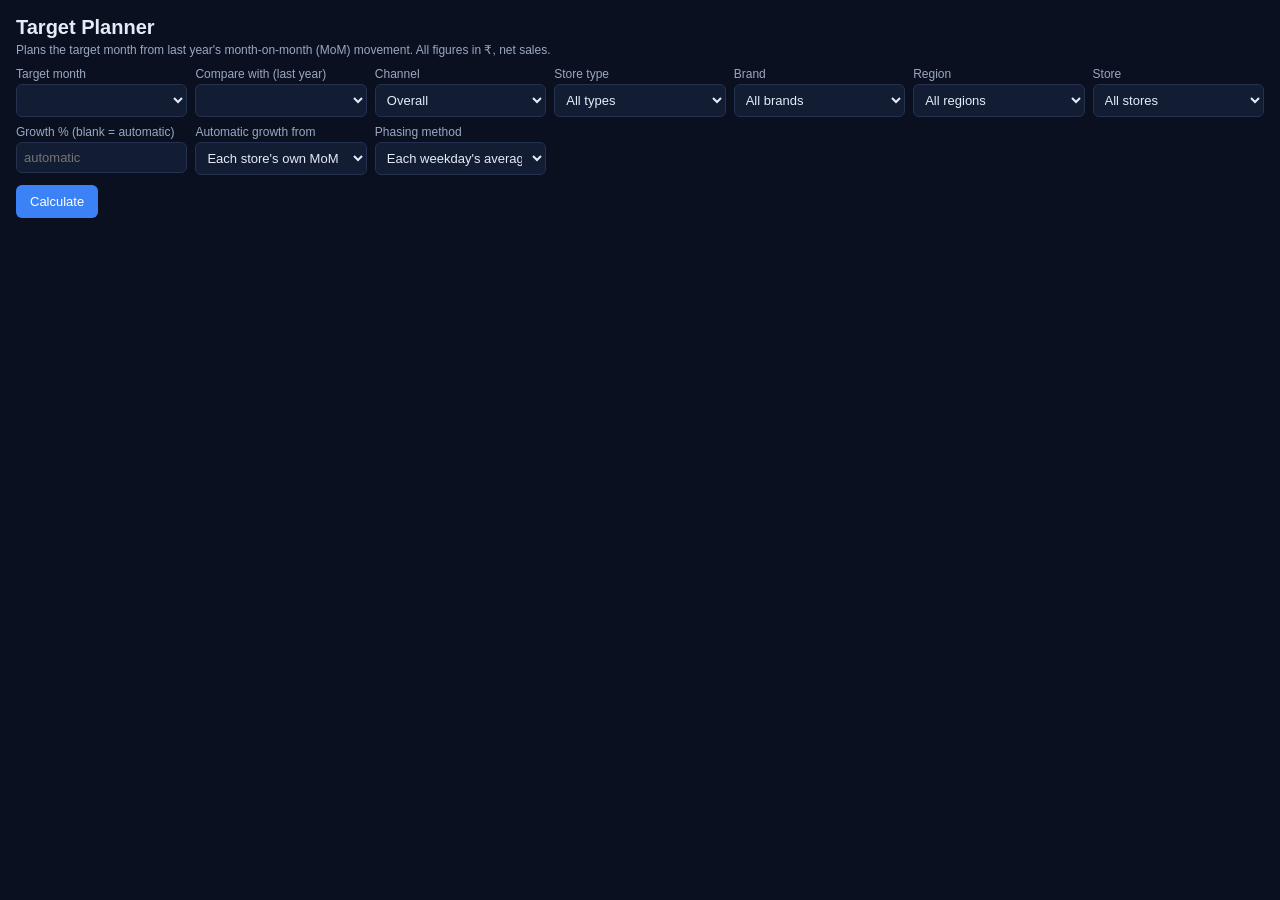
<file: target-planner/Index.html>
<!DOCTYPE html>
<html>
<head>
<meta charset="utf-8">
<meta name="viewport" content="width=device-width, initial-scale=1">
<title>Target Planner</title>
<style>
body{font-family:Arial,Helvetica,sans-serif;margin:0;padding:16px;background:#0A1020;color:#E5ECF8;font-size:14px}
h1{font-size:20px;margin:0 0 4px}
h2{font-size:16px;margin:22px 0 6px}
.sub{color:#9AA8C2;font-size:12px;margin:0 0 8px}
.note{color:#9AA8C2;font-size:12px;margin:6px 0}
.controls{display:grid;grid-template-columns:repeat(auto-fit,minmax(150px,1fr));gap:8px;margin:10px 0}
label{font-size:12px;color:#9AA8C2;display:flex;flex-direction:column;gap:3px}
select,input{background:#121C33;color:#E5ECF8;border:1px solid #24314f;border-radius:6px;padding:7px;font-size:13px}
input.sg{width:80px;padding:4px}
button{background:#3B82F6;color:#fff;border:0;border-radius:6px;padding:9px 14px;font-size:13px;cursor:pointer;margin-right:6px}
button.ghost{background:#121C33;border:1px solid #24314f}
.cards{display:grid;grid-template-columns:repeat(auto-fit,minmax(170px,1fr));gap:8px;margin:10px 0}
.card{background:#121C33;border:1px solid #24314f;border-radius:8px;padding:10px}
.card small{color:#9AA8C2;font-size:11px;display:block}
.card b{display:block;font-size:17px;margin-top:4px}
table{width:100%;border-collapse:collapse;font-size:12px}
th,td{padding:6px 8px;border-bottom:1px solid #24314f;text-align:right;white-space:nowrap}
th:first-child,td:first-child,th.l,td.l{text-align:left}
tr.tot td{font-weight:bold;border-top:2px solid #3B82F6}
tr.sub td{font-weight:bold;background:#0F1830}
.scroll{overflow-x:auto}
.up{color:#34D399}
.down{color:#F87171}
.warn{color:#FBBF24}
</style>
</head>
<body>
<h1>Target Planner</h1>
<p class="sub">Plans the target month from last year's month-on-month (MoM) movement. All figures in ₹, net sales.</p>

<div class="controls">
  <label>Target month <select id="target"></select></label>
  <label>Compare with (last year) <select id="compare"></select></label>
  <label>Channel
    <select id="channel">
      <option value="all">Overall</option>
      <option value="Offline">Offline (In Store)</option>
      <option value="Online">Online</option>
    </select>
  </label>
  <label>Store type <select id="type"><option value="all">All types</option></select></label>
  <label>Brand <select id="brand"><option value="all">All brands</option></select></label>
  <label>Region <select id="region"><option value="all">All regions</option></select></label>
  <label>Store <select id="store"><option value="all">All stores</option></select></label>
  <label>Growth % (blank = automatic) <input id="growth" type="number" step="0.1" placeholder="automatic"></label>
  <label>Automatic growth from
    <select id="basis">
      <option value="store">Each store's own MoM</option>
      <option value="region">Region MoM, same for all stores in the region</option>
      <option value="overall">Overall MoM, same for all stores</option>
    </select>
  </label>
  <label>Phasing method
    <select id="method">
      <option value="weekday">Each weekday's average last year</option>
      <option value="daytype">Mon-Thu / Fri-Sun average</option>
      <option value="samedate">Same date last year</option>
    </select>
  </label>
</div>
<button id="calc">Calculate</button>
<span id="status" class="sub"></span>

<div id="out"></div>

<script>
var OPTS = null;
var LAST = null;
var STORE_G = {};   // growth typed for individual stores in the store table, in percent (text)
var WEEK = ["Mon", "Tue", "Wed", "Thu", "Fri", "Sat", "Sun"];

function $(id) { return document.getElementById(id); }
function esc(t) { return String(t).replace(/&/g, "&amp;").replace(/</g, "&lt;").replace(/>/g, "&gt;"); }
function attr(t) { return esc(t).replace(/"/g, "&quot;"); }
function inr(n) { return (n === null || n === undefined || isNaN(n)) ? "—" : Math.round(n).toLocaleString("en-IN"); }
function pct(x) {
  if (x === null || x === undefined || isNaN(x)) return "—";
  return '<span class="' + (x >= 0 ? "up" : "down") + '">' + (x >= 0 ? "▲ " : "▼ ") + Math.abs(x * 100).toFixed(1) + "%</span>";
}
function addMonths(key, k) {
  var p = key.split("-").map(Number);
  return new Date(Date.UTC(p[0], p[1] - 1 + k, 1)).toISOString().slice(0, 7);
}
function monthLabel(key) {
  return new Date(key + "-01T00:00:00Z").toLocaleDateString("en-IN", { month: "short", year: "numeric", timeZone: "UTC" });
}
function opt(value, label, selected) {
  return '<option value="' + attr(value) + '"' + (selected ? " selected" : "") + ">" + esc(label) + "</option>";
}

function setOptions(o) {
  OPTS = o;
  var future = [];
  for (var k = 1; k <= 12; k++) future.push(addMonths(o.latest, k));
  $("target").innerHTML = future.map(function (m) { return opt(m, monthLabel(m), m === o.nextMonth); }).join("");
  var defCompare = addMonths(o.nextMonth, -12);
  $("compare").innerHTML = o.months.map(function (m) { return opt(m, monthLabel(m), m === defCompare); }).join("");
  $("type").innerHTML = '<option value="all">All types</option>' + o.types.map(function (t) { return opt(t, t, false); }).join("");
  $("brand").innerHTML = '<option value="all">All brands</option>' + o.brands.map(function (b) { return opt(b, b, false); }).join("");
  $("region").innerHTML = '<option value="all">All regions</option>' + o.regions.map(function (r) { return opt(r, r, false); }).join("");
  fillStores();
  $("type").addEventListener("change", fillStores);
  $("status").textContent = "Choose the filters and press Calculate.";
}

// The store list follows the store type: COCO shows only COCO stores, FOFO only FOFO stores.
function fillStores() {
  var type = $("type").value;
  var list = OPTS.stores.filter(function (s) { return type === "all" || s.type === type; });
  $("store").innerHTML = '<option value="all">All stores</option>' + list.map(function (s) {
    return opt(s.name, s.name + " (" + s.region + ")", false);
  }).join("");
}

// Growth typed in the store table: kept here, and sent with every Calculate.
document.addEventListener("change", function (e) {
  var t = e.target;
  if (!t.getAttribute || t.getAttribute("data-sg") === null) return;
  var name = t.getAttribute("data-sg");
  if (String(t.value).trim() === "") delete STORE_G[name]; else STORE_G[name] = String(t.value).trim();
  $("status").textContent = "Growth typed for " + name + ". Press Calculate to update the targets.";
});

function params() {
  var sg = {};
  Object.keys(STORE_G).forEach(function (k) { sg[k] = STORE_G[k]; });
  return {
    targetMonth: $("target").value, compareMonth: $("compare").value, channel: $("channel").value,
    type: $("type").value, brand: $("brand").value, region: $("region").value, store: $("store").value,
    growth: $("growth").value, basis: $("basis").value, method: $("method").value, storeGrowth: sg
  };
}

function calc() {
  $("status").textContent = "Calculating… this can take a little while for the full store list.";
  google.script.run.withSuccessHandler(render).withFailureHandler(fail).getDashboard(params());
}
function fail(e) { $("status").textContent = "Error: " + (e && e.message ? e.message : e); }

function card(label, value, extra) {
  return '<div class="card"><small>' + esc(label) + '</small><b>' + value + "</b>" + (extra ? "<small>" + extra + "</small>" : "") + "</div>";
}

// Days and average day sales, Mon to Sun.
function daysBlock(d, m) {
  var head = "<tr><th class='l'>Month</th>" + WEEK.map(function (w) { return "<th>" + w + "</th>"; }).join("") + "<th>Days</th></tr>";
  var rows = d.days.rows.map(function (r) {
    var label = monthLabel(r.key) + (r.key === m.compareMonth ? " (last year)" : " (target)");
    return "<tr><td class='l'>" + esc(label) + "</td>" + r.counts.map(function (c) { return "<td>" + c + "</td>"; }).join("") +
      "<td><b>" + r.total + "</b></td></tr>";
  }).join("");
  var avgHead = "<tr><th class='l'>Month</th>" + WEEK.map(function (w) { return "<th>" + w + "</th>"; }).join("") + "<th>Month average per day</th></tr>";
  var avgRows = d.avgDay.rows.map(function (r) {
    var label = monthLabel(r.key) + (r.label === "projected" ? " projected" : " actual");
    return "<tr><td class='l'>" + esc(label) + "</td>" + r.avg.map(function (a) { return "<td>" + inr(a) + "</td>"; }).join("") +
      "<td><b>" + inr(r.overall) + "</b></td></tr>";
  }).join("");
  return "<h2>Days in the month</h2>" +
    '<div class="scroll"><table><thead>' + head + "</thead><tbody>" + rows + "</tbody></table></div>" +
    "<h2>Average day sales</h2>" +
    '<p class="note">Last year is the actual average for each weekday. The target month is the projected average, from the phasing below.</p>' +
    '<div class="scroll"><table><thead>' + avgHead + "</thead><tbody>" + avgRows + "</tbody></table></div>";
}

// The figures every row has: last year, the month before, the base, growth, target, and weekday averages.
function numCells(r) {
  return "<td>" + inr(r.ly) + "</td><td>" + inr(r.prev) + "</td><td>" + pct(r.mom) + "</td>" +
    "<td>" + inr(r.base) + "</td><td>" + pct(r.growthUsed) + "</td><td><b>" + inr(r.target) + "</b></td>" +
    "<td>" + inr(r.lyWeekdayPerDay) + "</td><td>" + inr(r.lyWeekendPerDay) + "</td>";
}
function totalOf(list) {
  var t = { ly: 0, prev: 0, base: 0, target: 0, lyWeekdayPerDay: null, lyWeekendPerDay: null, outletsLy: 0, outletsBase: 0 };
  list.forEach(function (r) {
    t.ly += r.ly; t.prev += r.prev; t.base += r.base; t.target += r.target;
    t.outletsLy += r.outletsLy; t.outletsBase += r.outletsBase;
  });
  t.mom = t.prev > 0 ? t.ly / t.prev - 1 : null;
  t.growthUsed = t.base > 0 ? t.target / t.base - 1 : null;
  return t;
}

function levelTable(title, note, rows, firstHead, summary) {
  var tot = totalOf(rows);
  tot.outletsLy = summary.outletsLy; tot.outletsBase = summary.outletsBase;
  var body = rows.map(function (r) {
    return "<tr><td class='l'>" + esc(r.name) + "</td><td>" + r.outletsLy + "</td><td>" + r.outletsBase + "</td>" + numCells(r) + "</tr>";
  }).join("");
  return "<h2>" + esc(title) + '</h2><p class="note">' + esc(note) + '</p><div class="scroll"><table><thead><tr><th class="l">' +
    esc(firstHead) + "</th><th>Outlets last year</th><th>Outlets now</th>" +
    "<th>LY net</th><th>Prev month net</th><th>LY MoM %</th><th>Base projected</th><th>Growth used</th><th>Target</th>" +
    "<th>LY Mon-Thu / day</th><th>LY Fri-Sun / day</th></tr></thead><tbody>" +
    "<tr class='tot'><td class='l'>Total</td><td>" + tot.outletsLy + "</td><td>" + tot.outletsBase + "</td>" + numCells(tot) + "</tr>" +
    body + "</tbody></table></div>";
}

function storeTable(rows) {
  var head = "<tr><th class='l'>Store</th><th class='l'>Region</th><th class='l'>Type</th><th class='l'>Status</th>" +
    "<th>LY net</th><th>Prev month net</th><th>LY MoM %</th><th>Base projected</th><th>Growth used</th><th>Growth typed</th>" +
    "<th>Target</th><th>LY Mon-Thu / day</th><th>LY Fri-Sun / day</th></tr>";
  var html = "", region = null, group = [];
  function rowHtml(r) {
    var typed = (r.typed === null || r.typed === undefined) ? "" : r.typed.toFixed(1);
    return "<tr><td class='l'>" + esc(r.name) + "</td><td class='l'>" + esc(r.region) + "</td><td class='l'>" + esc(r.type) +
      "</td><td class='l'>" + esc(r.status) + "</td>" + numCells(r) +
      "<td><input class='sg' type='number' step='0.1' data-sg='" + attr(r.name) + "' value='" + typed + "' placeholder='auto'></td>" +
      "<td><b>" + inr(r.target) + "</b></td></tr>";
  }
  function subHtml(name, list) {
    var t = totalOf(list);
    return "<tr class='sub'><td class='l'>" + esc(name) + " total</td><td></td><td></td><td></td><td>" + inr(t.ly) + "</td><td>" + inr(t.prev) +
      "</td><td>" + pct(t.mom) + "</td><td>" + inr(t.base) + "</td><td>" + pct(t.growthUsed) + "</td><td></td><td>" + inr(t.target) +
      "</td><td></td><td></td></tr>";
  }
  rows.forEach(function (r) {
    if (r.region !== region) {
      if (group.length) html += subHtml(region, group);
      region = r.region; group = [];
    }
    group.push(r);
    html += rowHtml(r);
  });
  if (group.length) html += subHtml(region, group);
  return '<h2>By store, grouped by region</h2>' +
    '<p class="note">Every store that traded last year is listed. A store with no sales in the base month is "Not trading now" and has no target. ' +
    'To set a growth for one store, type it in "Growth typed" (percent) and press Calculate. Blank = automatic.</p>' +
    '<div class="scroll"><table><thead>' + head + "</thead><tbody>" + html + "</tbody></table></div>";
}

function render(d) {
  LAST = d;
  var s = d.summary, m = d.meta;
  $("status").textContent = "Target " + monthLabel(m.targetMonth) + " against " + monthLabel(m.compareMonth) + ". " + m.growthMode + ".";
  var html = daysBlock(d, m) +
    '<h2>Outlets</h2><div class="cards">' +
    card("Outlets last year, " + monthLabel(m.compareMonth), inr(s.outletsLy), "stores with sales that month") +
    card("Outlets operating now, " + monthLabel(m.baseMonth), inr(s.outletsBase), "target outlets: " + inr(s.outletsTarget)) +
    card("Not trading now", inr(s.notTrading), "traded last year, no sales in " + monthLabel(m.baseMonth)) +
    card("New since last year", inr(s.newStores), "sales in " + monthLabel(m.baseMonth) + " but not last year") +
    "</div>" +
    '<h2>Summary</h2><div class="cards">' +
    card("Last year, " + monthLabel(m.compareMonth), "₹" + inr(s.lyNet), inr(s.lyOrders) + " orders, " + s.lyDays + " days") +
    card("Last year MoM, " + monthLabel(m.prevMonth) + " to " + monthLabel(m.compareMonth), pct(s.mom), "₹" + inr(s.prevNet) + " in " + monthLabel(m.prevMonth)) +
    card(monthLabel(m.baseMonth) + " projected to month end", "₹" + inr(s.baseNet),
      "actual to date ₹" + inr(s.baseActual) + " in " + s.baseElapsed + " of " + s.baseDays + " days") +
    card("Growth used", pct(s.growthApplied), m.growthMode.indexOf("entered") === 0 ? "entered by you" : "automatic, " + m.basis + " basis") +
    card("Target, " + monthLabel(m.targetMonth), "₹" + inr(s.target), m.storeOverrides ? m.storeOverrides + " store growth(s) typed" : "phased by day below") +
    "</div>";
  html += levelTable("By brand", "Each brand: outlets, last year, the base projection and the target.", d.brand, "Brand", s);
  html += levelTable("By region", "Each region: outlets, last year, the base projection and the target.", d.region, "Region", s);
  html += storeTable(d.store);
  html += '<h2>Phasing by date, ' + monthLabel(m.targetMonth) + '</h2>' +
    '<p class="note">Method: ' + ({ weekday: "each weekday's average last year", daytype: "Mon-Thu / Fri-Sun averages", samedate: "same date last year" })[m.method] + ".</p>" +
    '<div class="scroll"><table><thead><tr><th class="l">Date</th><th class="l">Day</th><th class="l">Type</th><th>Same date last year</th><th>Planned</th><th>Cumulative</th><th>% of month</th></tr></thead><tbody>' +
    d.phasing.map(function (p) {
      return '<tr><td class="l">' + esc(p.date) + '</td><td class="l">' + esc(p.weekday) + '</td><td class="l">' + esc(p.dayType) + "</td><td>" +
        inr(p.lySameDate) + "</td><td><b>" + inr(p.planned) + "</b></td><td>" + inr(p.cumulative) + "</td><td>" + (p.cumulativePct * 100).toFixed(1) + "%</td></tr>";
    }).join("") + '</tbody></table></div>' +
    '<p class="note"><button class="ghost" onclick="downloadStores()">Download store table (CSV)</button>' +
    '<button class="ghost" onclick="downloadPhasing()">Download phasing (CSV)</button></p>';
  $("out").innerHTML = html;
}

function csvDownload(name, head, rows) {
  var text = [head].concat(rows).map(function (r) {
    return r.map(function (c) { return '"' + String(c === null || c === undefined ? "" : c).replace(/"/g, '""') + '"'; }).join(",");
  }).join("\n");
  var a = document.createElement("a");
  a.href = URL.createObjectURL(new Blob([text], { type: "text/csv" }));
  a.download = name;
  a.click();
}
function pc(v) { return v === null || v === undefined ? "" : (v * 100).toFixed(2); }
function downloadStores() {
  if (!LAST) return;
  csvDownload("store_targets.csv", ["Store", "Region", "Type", "Status", "LY net", "Prev month net", "LY MoM %", "Base projected", "Growth used %", "Target"],
    LAST.store.map(function (r) { return [r.name, r.region, r.type, r.status, Math.round(r.ly), Math.round(r.prev), pc(r.mom), Math.round(r.base), pc(r.growthUsed), Math.round(r.target)]; }));
}
function downloadPhasing() {
  if (!LAST) return;
  csvDownload("phasing.csv", ["Date", "Day", "Type", "Same date last year", "Planned", "Cumulative"],
    LAST.phasing.map(function (p) { return [p.date, p.weekday, p.dayType, Math.round(p.lySameDate), Math.round(p.planned), Math.round(p.cumulative)]; }));
}

$("calc").addEventListener("click", calc);
google.script.run.withSuccessHandler(setOptions).withFailureHandler(fail).getOptions();
</script>
</body>
</html>
</file>
